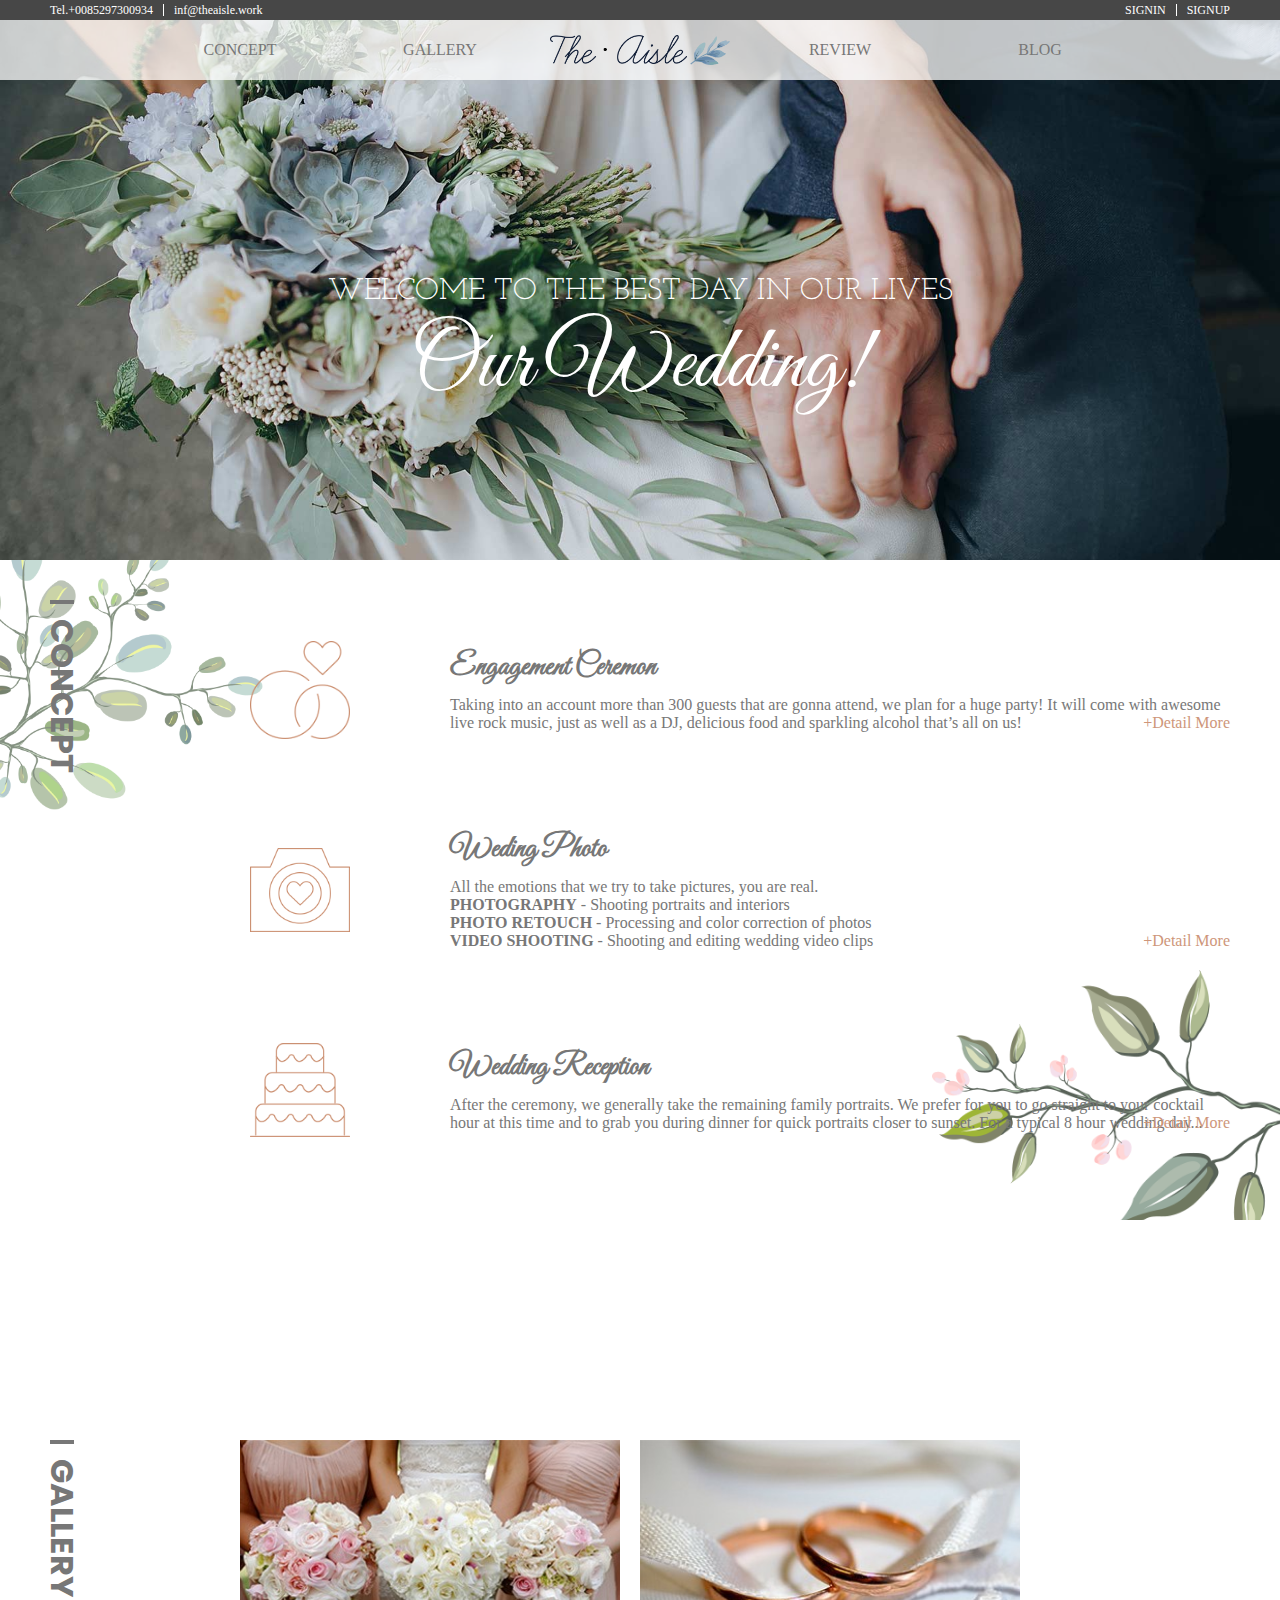
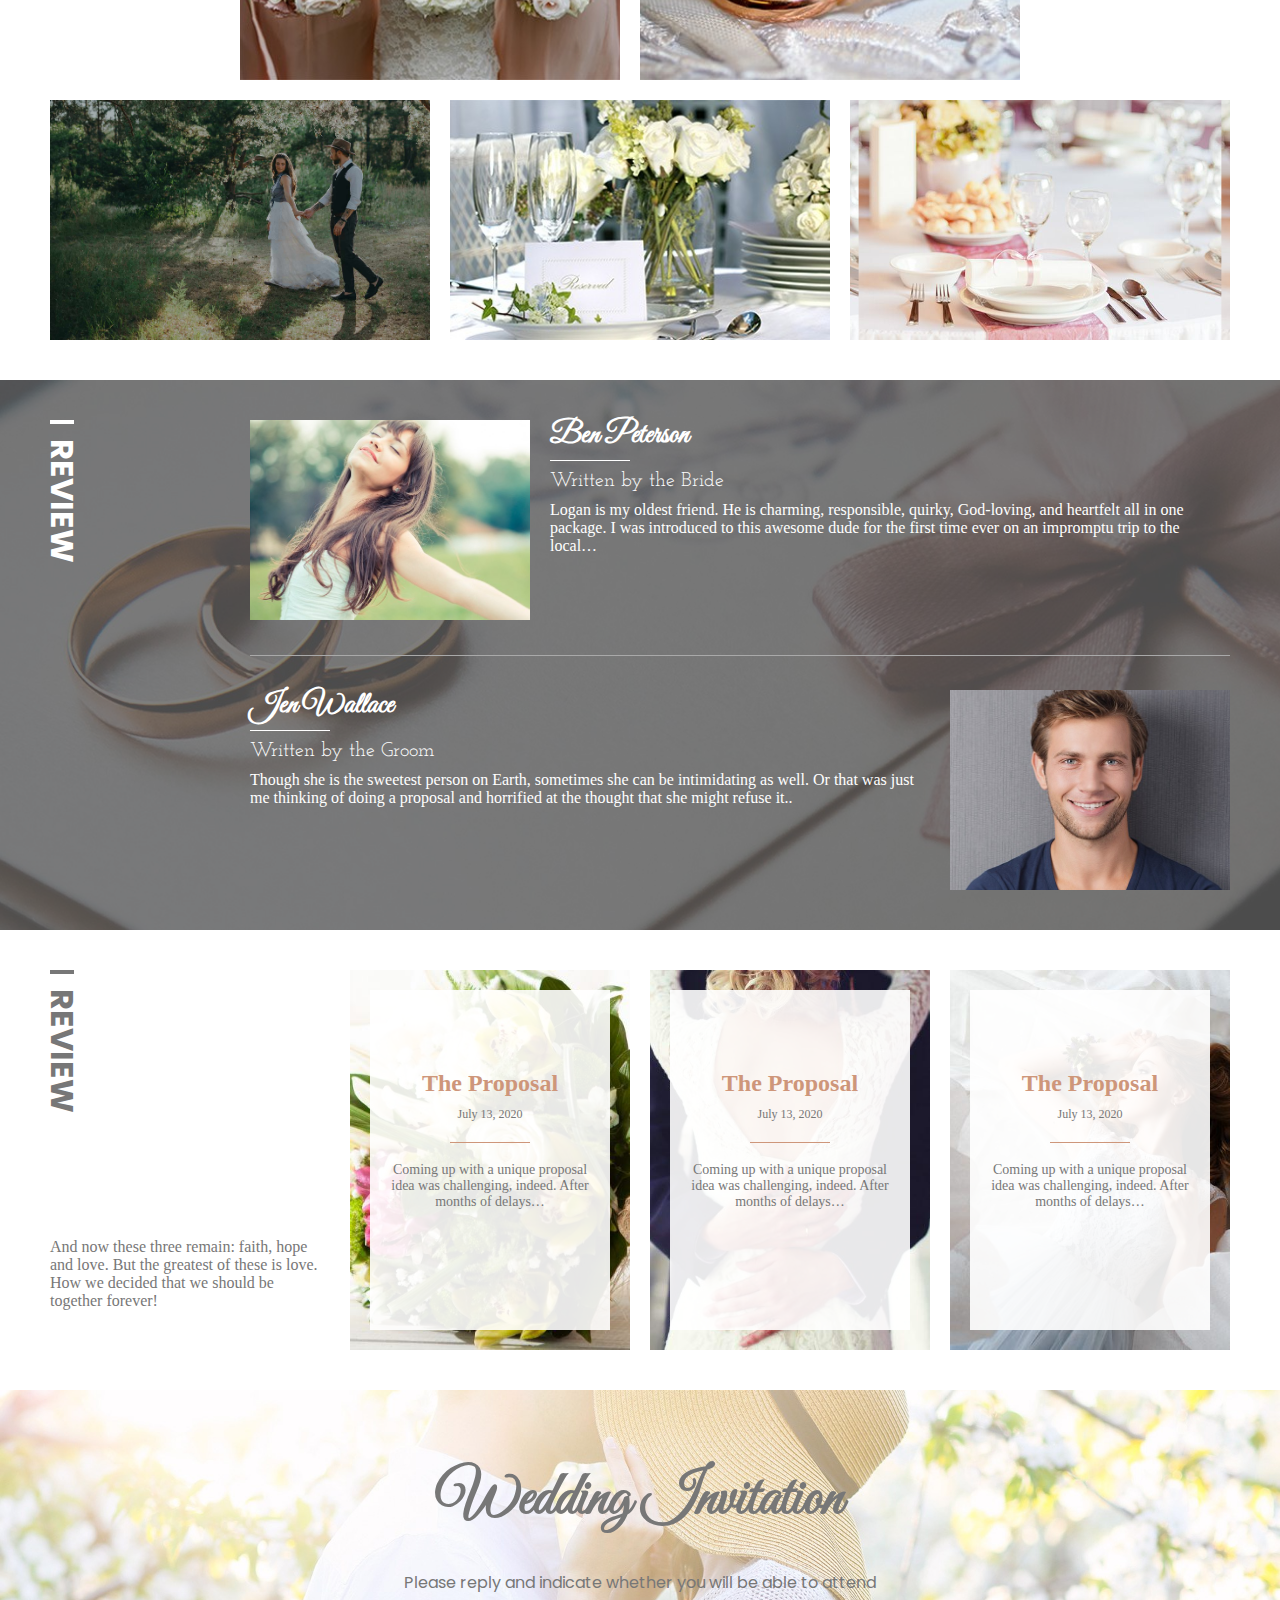
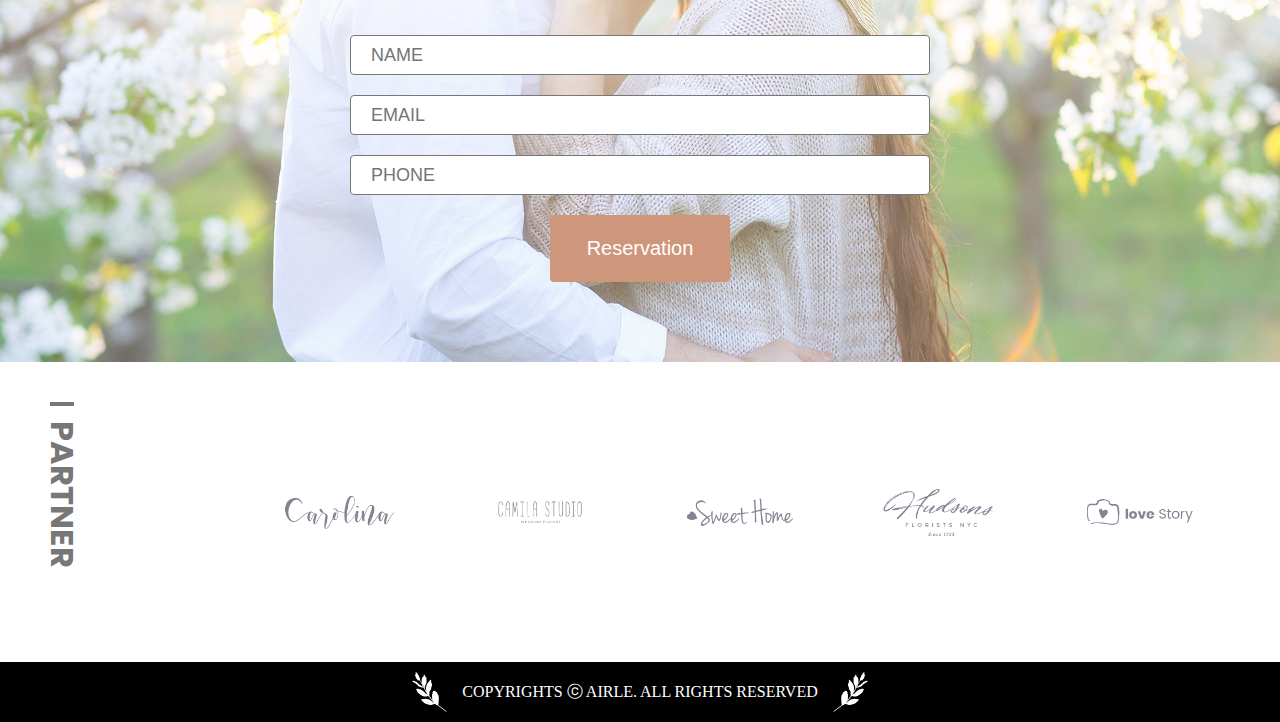
<file: index.html>
<!DOCTYPE html>
<html lang="en">
<head>
    <meta charset="UTF-8">
    <meta http-equiv="X-UA-Compatible" content="IE=edge">
    <meta name="viewport" content="width=device-width, initial-scale=1.0">
    <title>The aisle - Wedding</title>
    <link rel="stylesheet" href="./css/style.css">
    <link rel="shortcut icon" href="./img/section-title-img-1.png" type="imge/x-icon">
</head>
<body>
    <header>
        <div class="top">
            <div class="wrap">
                <div class="info">
                    <ul>
                        <li><a href="tel:0085297300934">Tel.+0085297300934</a></li>
                        <li><a href="mailto:inf@theaisle.work">inf@theaisle.work</a></li>
                    </ul>
                </div>
                <div class="mypage">
                    <ul>
                        <li><a href="#">signin</a></li>
                        <li><a href="#">signup</a></li>
                    </ul>
                </div>
            </div>
        </div>
        <div class="main">
            <div class="wrap">
                <!--1/6 공간씩 구조를 할당한다-->
                <!--
                <ul>
                    <li><a href="">concept</a></li>
                    <li><a href="">gallery</a></li>
                    <li><a href=""><img src="./img/logo-dark.png" alt=""></a></li>
                    <li><a href="">review</a></li>
                    <li><a href="">blog</a></li>
                </ul>
                -->
                <!--가운데 공간만 공백으로 남긴 상태에서 absolute로 로고의 위치를 구성한다-->
                
                <ul>
                    <li><a href="">concept</a></li>
                    <li><a href="">gallery</a></li>
                    <li><a href="">review</a></li>
                    <li><a href="">blog</a></li>
                </ul>
                <div class="logo"><a href="#"><img src="./img/logo-dark.png" alt=""></a></div>
            </div>
        </div>
    </header>

    <section id="main_banner">
        <div class="wrap">
            <div class="title_part">
                <h3 class="sub_title">
                    WELCOME TO THE BEST DAY IN OUR LIVES
                </h3>
                <h1 class="main_title">Our Wedding!</h1>
            </div>
        </div>
    </section>

    <section id="concept">
        <div class="wrap">
            <div class="title_part">
                <h3>concept</h3>
            </div>
            <div class="cont_part">
                <ul>
                    <li>
                        <div class="img_icon"></div>
                        <div class="cont_txt">
                            <h4 class="main_title">Engagement Ceremon</h4>
                            <p>Taking into an account more than 300 guests that are gonna attend, we plan for a huge party! It 
                                will come with awesome live rock music, just as well as a DJ, delicious food and sparkling alcohol 
                                that’s all on us! <a href="#">+Detail More</a></p>
                        </div>
                    </li>
                    <li>
                        <div class="img_icon"></div>
                        <div class="cont_txt">
                            <h4 class="main_title">Weding Photo</h4>
                            <p>
                                <span>All the emotions that we try to take pictures, you are real.</span> 
                                <span><b>PHOTOGRAPHY</b> - Shooting portraits and interiors</span>
                                <span><b>PHOTO RETOUCH</b> - Processing and color correction of photos</span>
                                <span><b>VIDEO SHOOTING</b> - Shooting and editing wedding video clips</span><a href="#">+Detail More</a></p>
                        </div>
                    </li>
                    <li>
                        <div class="img_icon"></div>
                        <div class="cont_txt">
                            <h4 class="main_title">Wedding Reception</h4>
                            <p>After the ceremony, we generally take the remaining family portraits. We prefer for you to go 
                                straight to your cocktail hour at this time and to grab you during dinner for quick portraits closer to
                                 sunset. For a typical 8 hour wedding day...<a href="#">+Detail More</a></p>
                        </div>
                    </li>
                </ul>
            </div>

        </div>
    </section>

    <section id="mid_banner">
        <div class="title_part">
            <h3 class="main_title">Special Memories</h3>
            <p>We will provide you with a valuable experience
                through our special wedding packages.</p>
        </div>
    </section>

    <section id="gallery">
        <div class="wrap">
            <div class="title_part">
                <h3>gallery</h3>
            </div>

            <div class="cont_part">
                <div class="cont_box" onclick="location.href='url 주소'"></div>
                <div class="cont_box"></div>
                <div class="cont_box"></div>
                <div class="cont_box"></div>
                <div class="cont_box"></div>
            </div>
        </div>
    </section>
    <!--<a>태그가 아니더라도 페이지 이동을 시킬 수 있음. href 속성을 가지고 있는 태그로는 a, link /  button, input[type='button'] 경우는 태그 내부에 onclick="location.href='주소'"를 작성해야 한다-->

    <section id="review">
        <div class="dark_bg">
            <div class="wrap">
                <div class="title_part">
                    <h3>review</h3>
                </div>
                <div class="cont_part">
                    <div class="cont_box">
                        <div class="img_cont"></div>
                        <div class="txt_cont">
                            <h4 class="main_title">Ben Peterson</h4>
                            <div class="line"></div>
                            <p class="sub_title">Written by the Bride</p>
                            <p class="context">Logan is my oldest friend. He is charming, responsible, quirky, God-loving, and 
                                heartfelt all in one package. I was introduced to this awesome dude for the first time 
                                ever on an impromptu trip to the local…</p>
                        </div>
                    </div>
                    <div class="cont_box">
                        <div class="img_cont"></div>
                        <div class="txt_cont">
                            <h4 class="main_title">Jen Wallace</h4>
                            <div class="line"></div>
                            <p class="sub_title">Written by the Groom</p>
                            <p class="context">Though she is the sweetest person on Earth, sometimes she can be intimidating as 
                                well. Or that was just me thinking of doing a proposal and horrified at the thought 
                                that she might refuse it..</p>
                        </div>
                    </div>
                </div>
            </div>
        </div>
    </section>

    <section id="blog">
        <div class="wrap">
            <div class="title_part">
                <h3>review</h3>
            </div>
            <div class="section_txt">
                <p>And now these three remain: faith, hope and love. But the greatest of these is love. How we decided that we should be together forever!</p>
            </div>
            <div class="cont_part">

                <div class="cont_box">
                    <div class="in_box">
                        <h4>The Proposal</h4>
                        <p class="date">July 13, 2020</p>
                        <div class="line"></div>
                        <p class="context">Coming up with a unique proposal idea was challenging, indeed. After months of delays…</p>
                    </div>
                </div>
                <div class="cont_box">
                    <div class="in_box">
                        <h4>The Proposal</h4>
                        <p class="date">July 13, 2020</p>
                        <div class="line"></div>
                        <p class="context">Coming up with a unique proposal idea was challenging, indeed. After months of delays…</p>
                    </div>
                </div>
                <div class="cont_box">
                    <div class="in_box">
                        <h4>The Proposal</h4>
                        <p class="date">July 13, 2020</p>
                        <div class="line"></div>
                        <p class="context">Coming up with a unique proposal idea was challenging, indeed. After months of delays…</p>
                    </div>
                </div>
            </div>
        </div>
    </section>

    <section id="invitation">
        <div class="wrap">
            <div class="center_part">
                <div class="title_part">
                    <h3 class="main_title">Wedding Invitation</h3>
                    <p>Please reply and indicate whether you will be able to attend</p>
                </div>
                <div class="cont_part">
                    <form name="reservation" action="" method="post">
                        <div class="input_line">
                            <input type="text" placeholder="NAME" required autocomplete="off">
                        </div>
                        <div class="input_line">
                            <input type="email" placeholder="EMAIL" required autocomplete="off">
                        </div>
                        <div class="input_line">
                            <input type="text" placeholder="PHONE" required autocomplete="off">
                        </div>
                        <div class="input_btn">
                            <input type="submit" value="Reservation">
                            <!-- <button type="submit">Reservation</button> -->
                        </div>
                    </form>
                </div>
            </div>
        </div>
    </section>

    <section id="partner">
        <div class="wrap">
            <div class="title_part">
                <h3>partner</h3>
            </div>
            <div class="cont_part">
                <ul>
                    <li><a href="#"></a></li>
                    <li><a href="#"></a></li>
                    <li><a href="#"></a></li>
                    <li><a href="#"></a></li>
                    <li><a href="#"></a></li>
                </ul>
            </div>
        </div>
    </section>

    <footer>
        <p>COPYRIGHTS ⓒ AIRLE. ALL RIGHTS RESERVED </p>
    </footer>



    





    
</body>
</html>
</file>
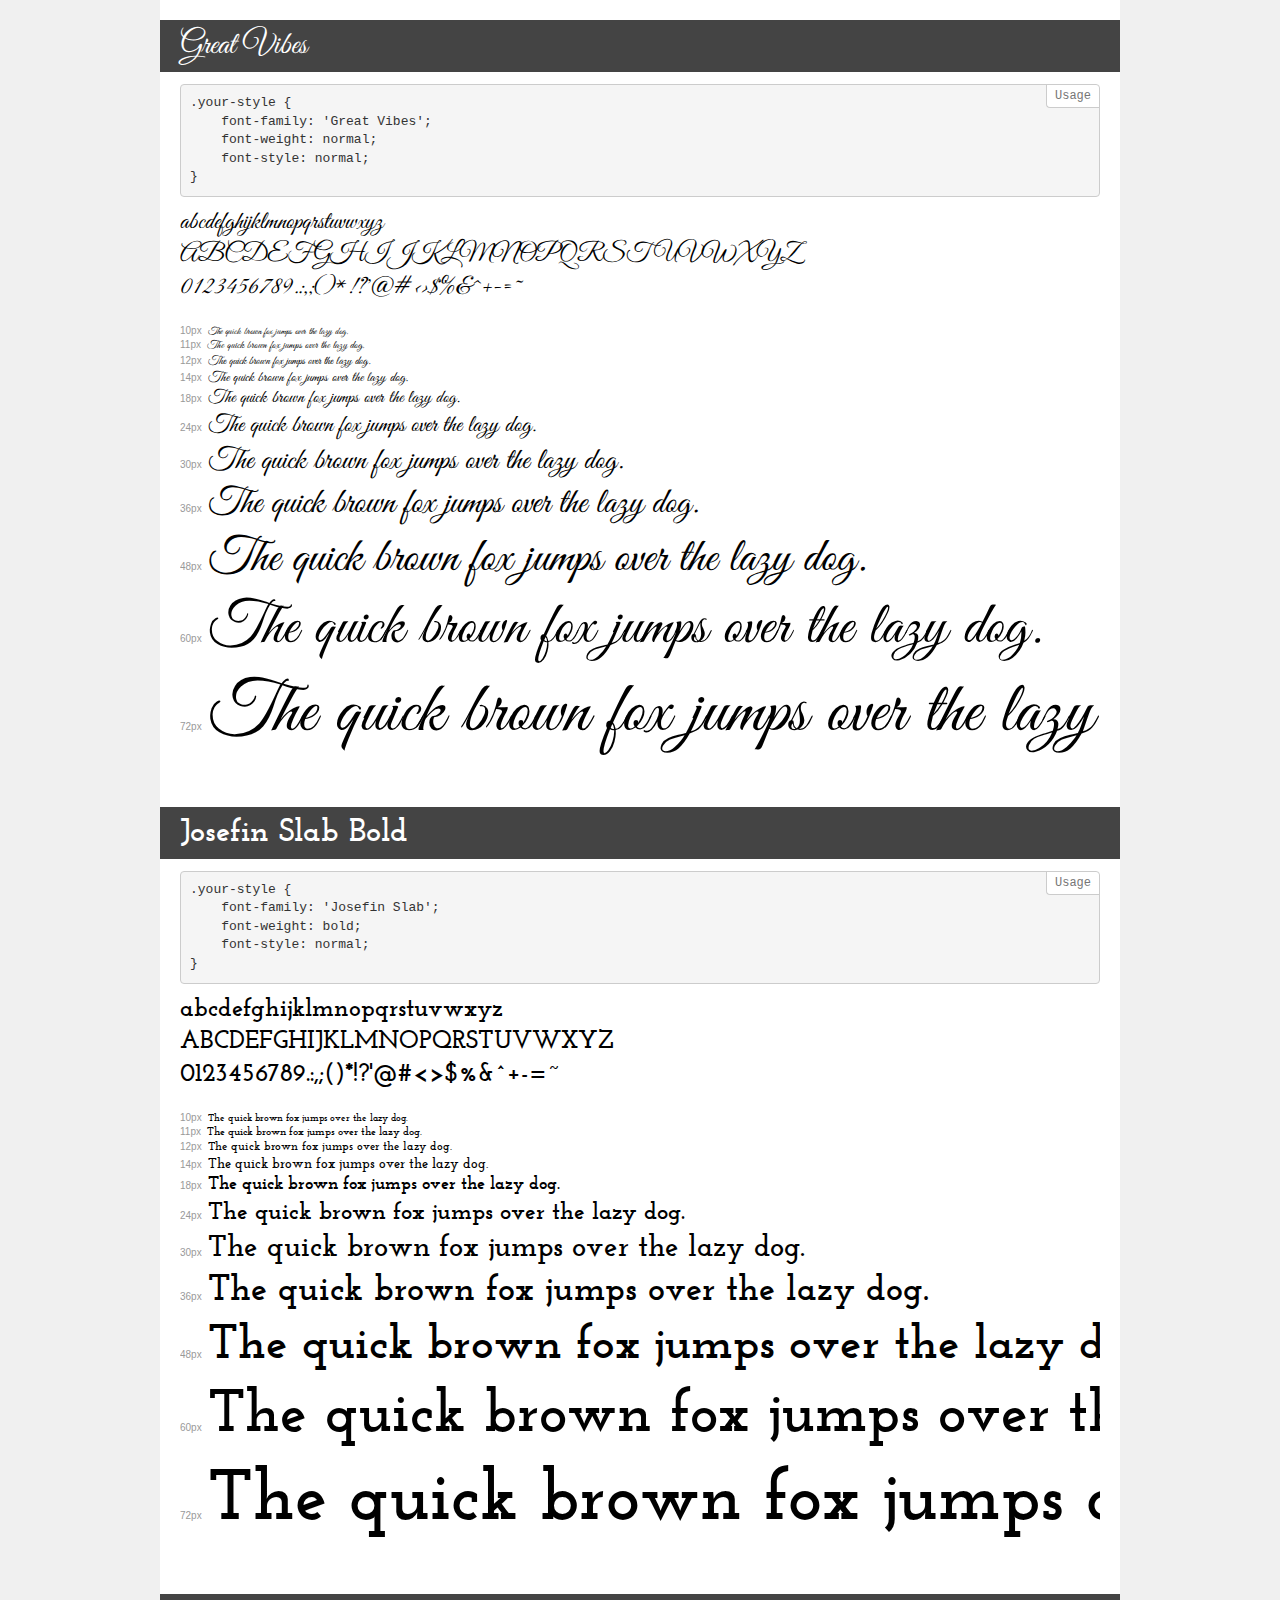
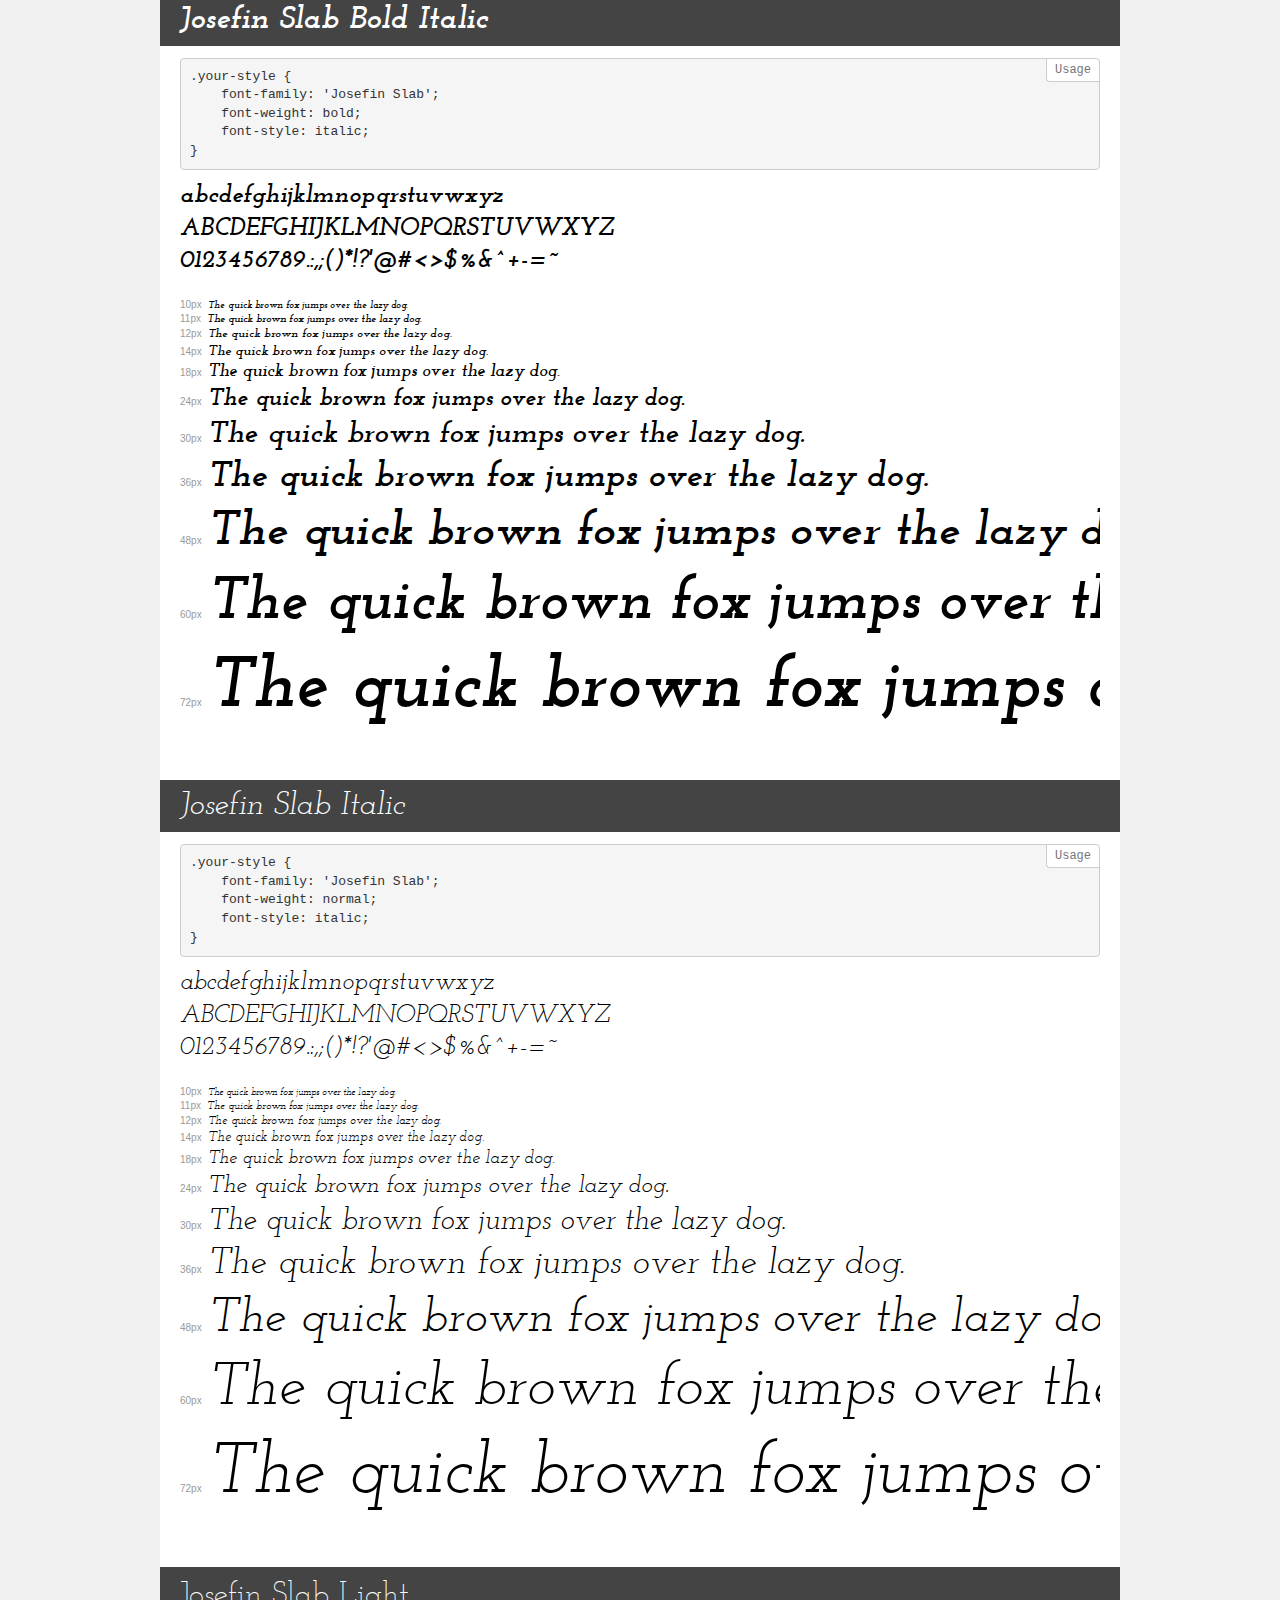
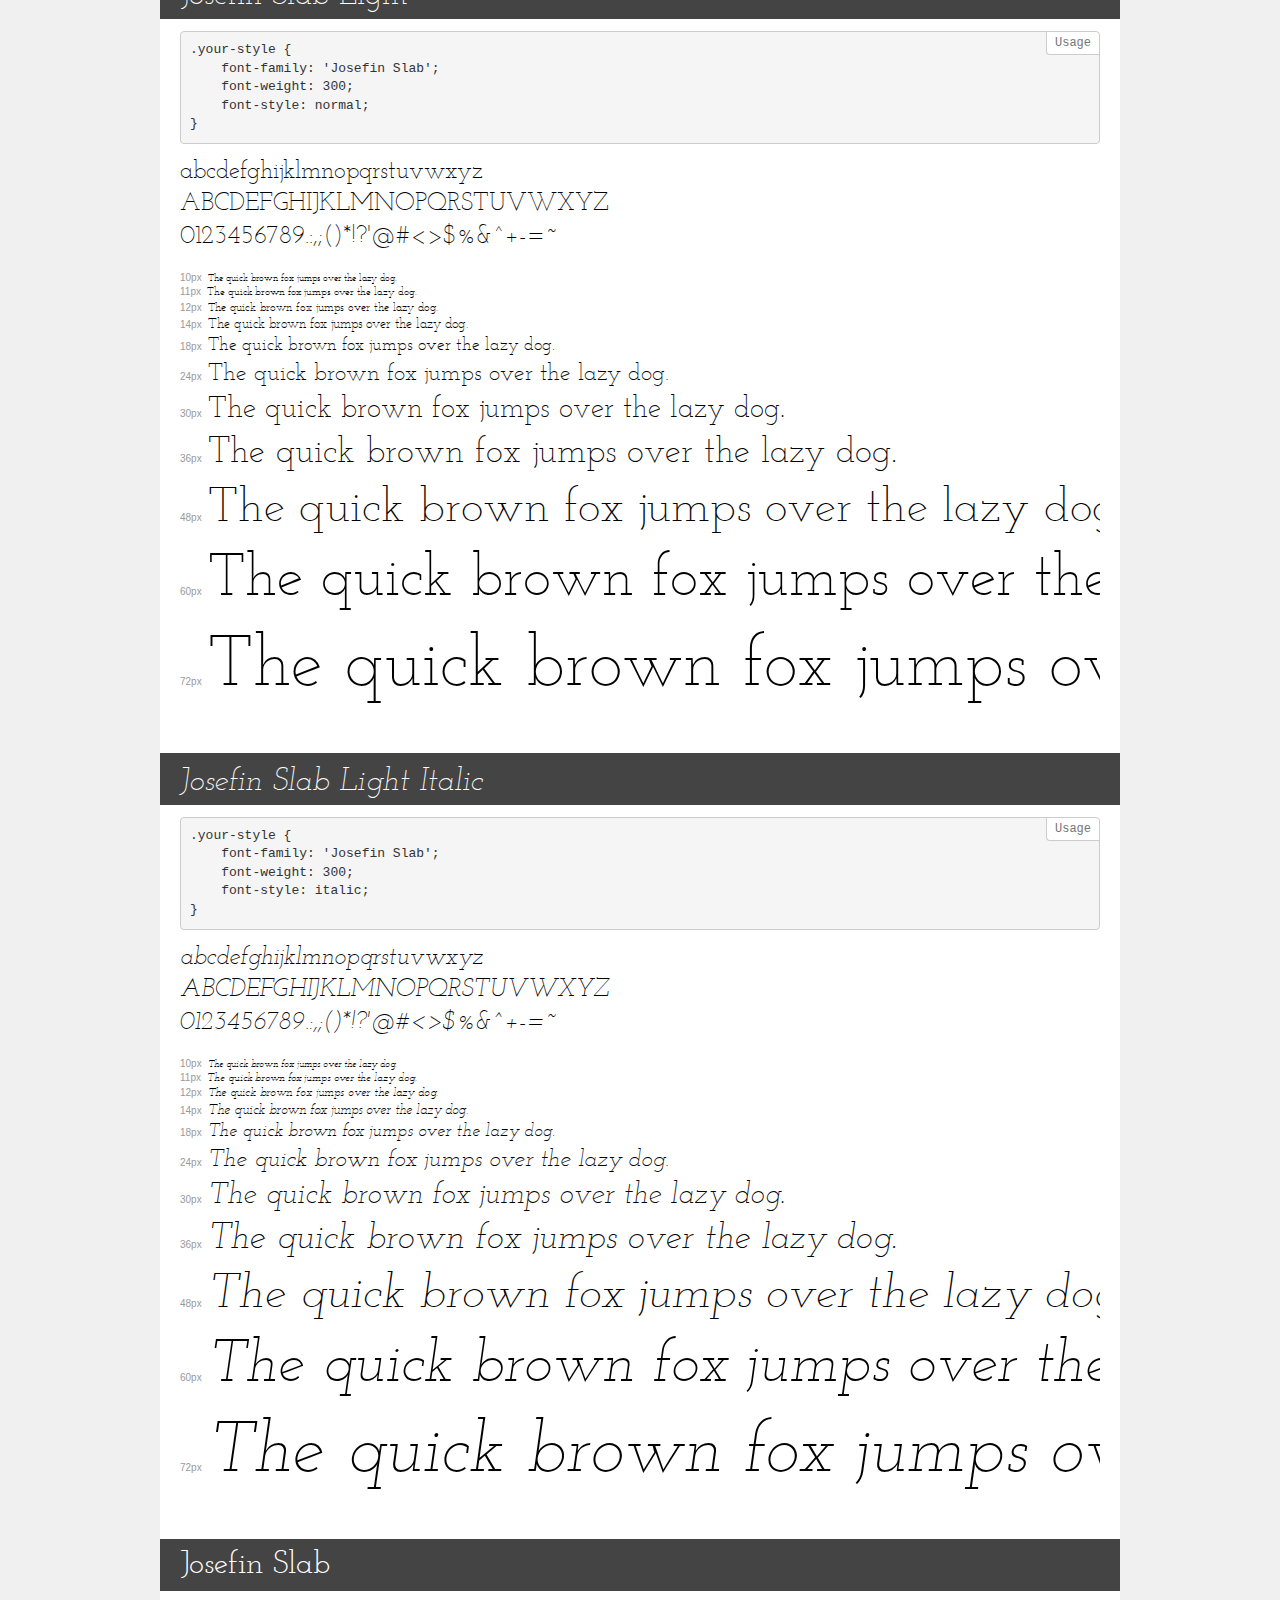
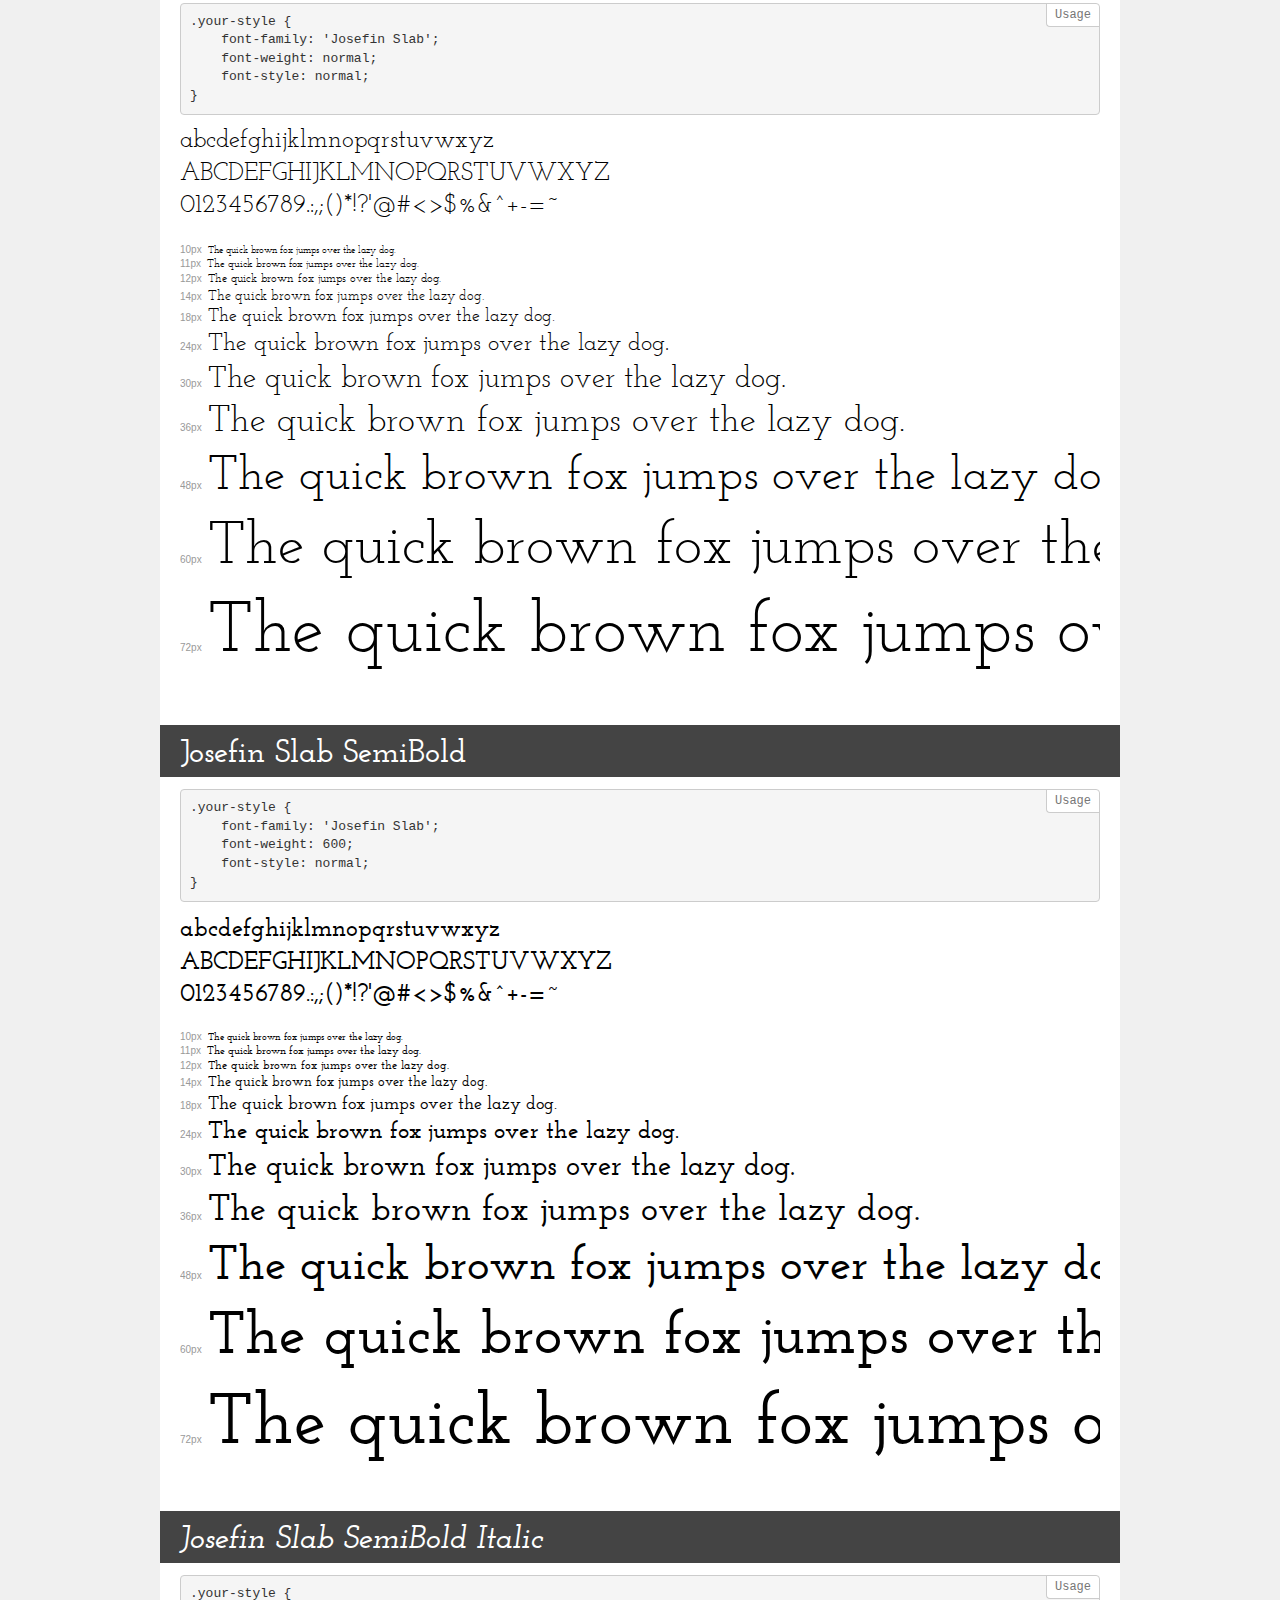
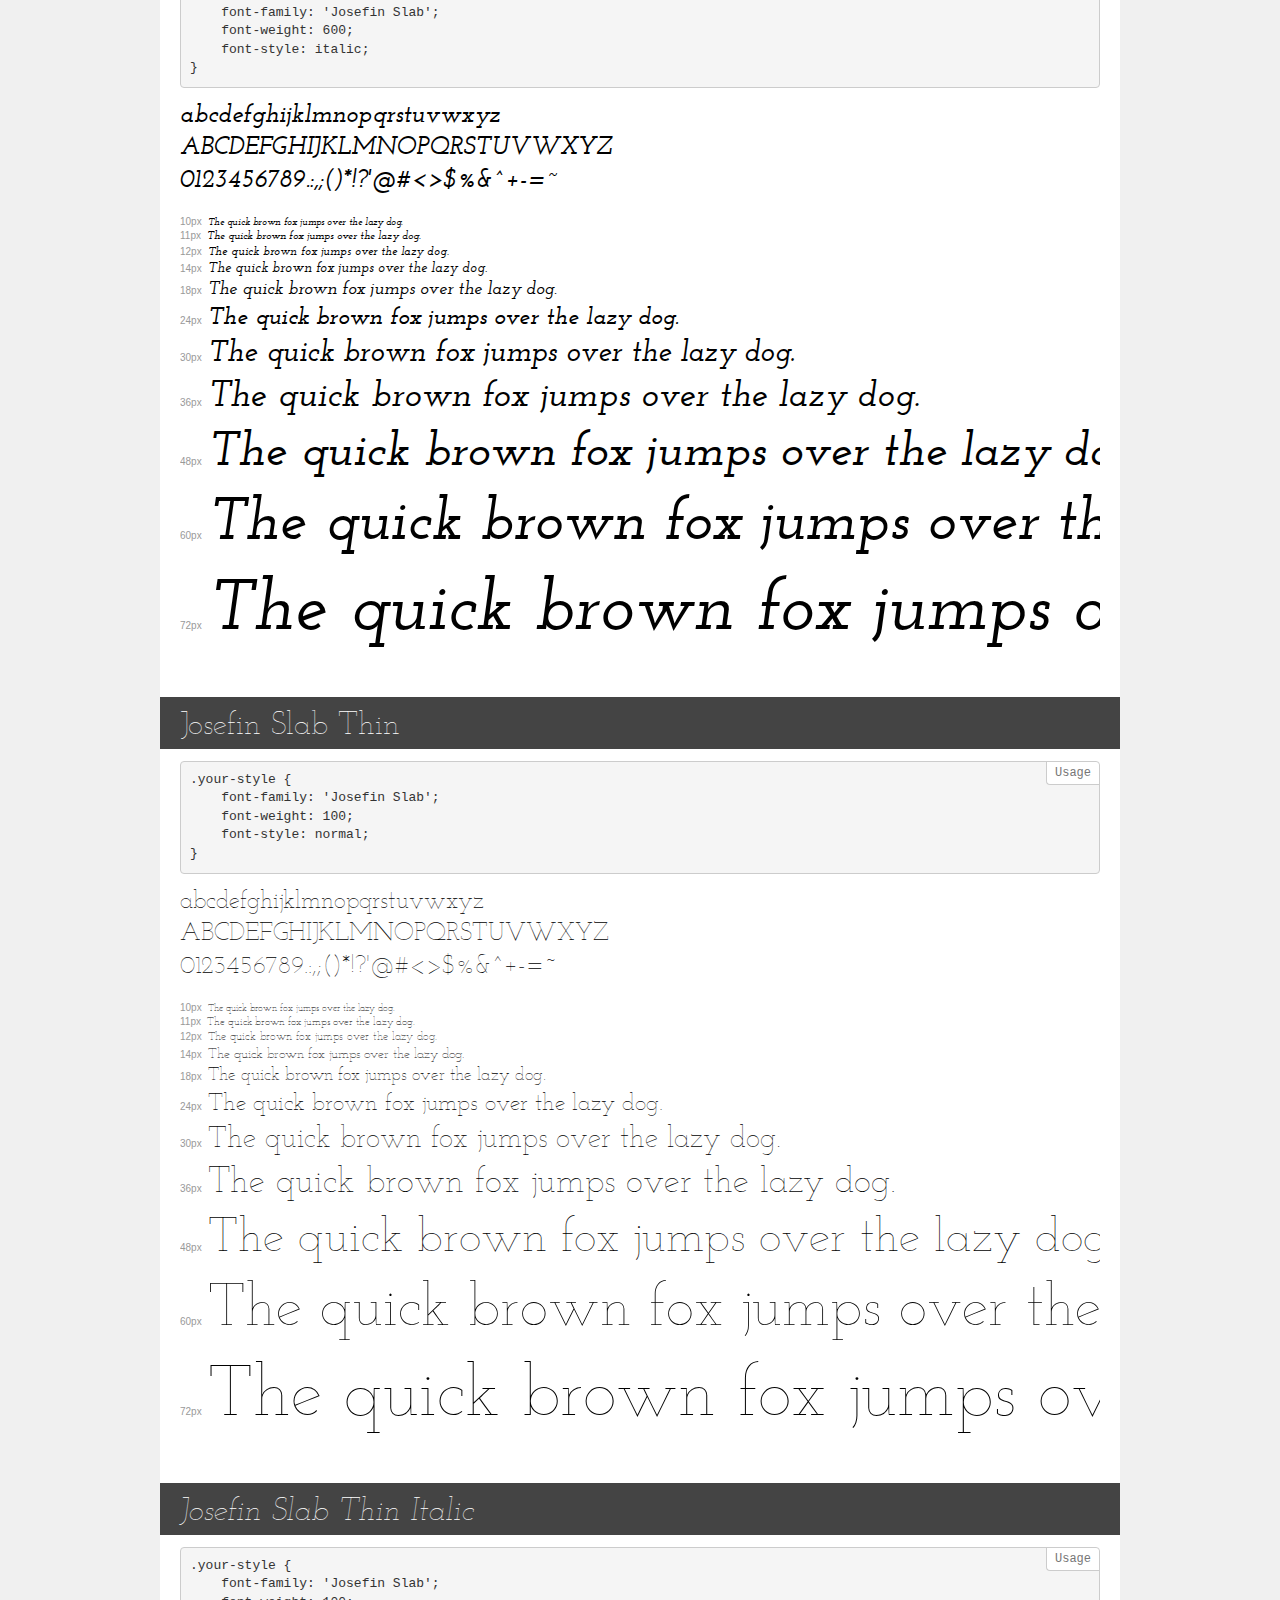
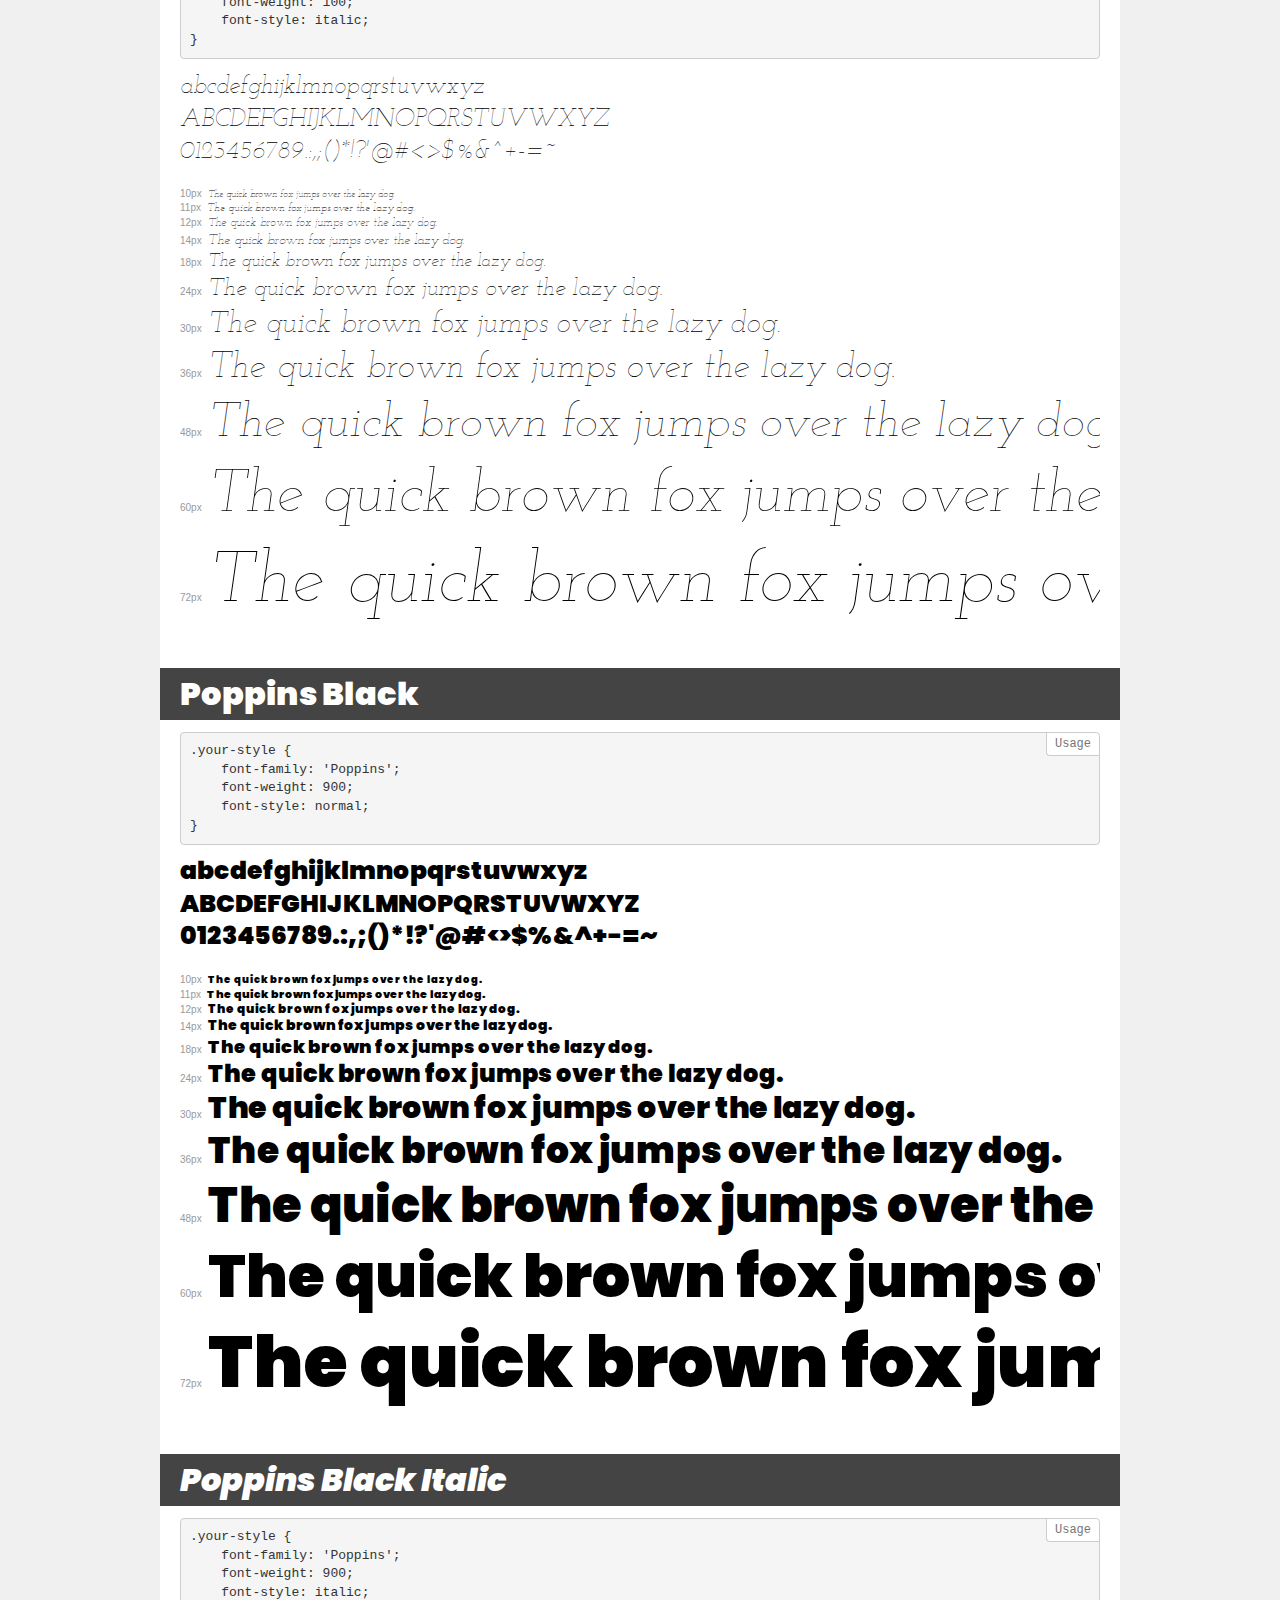
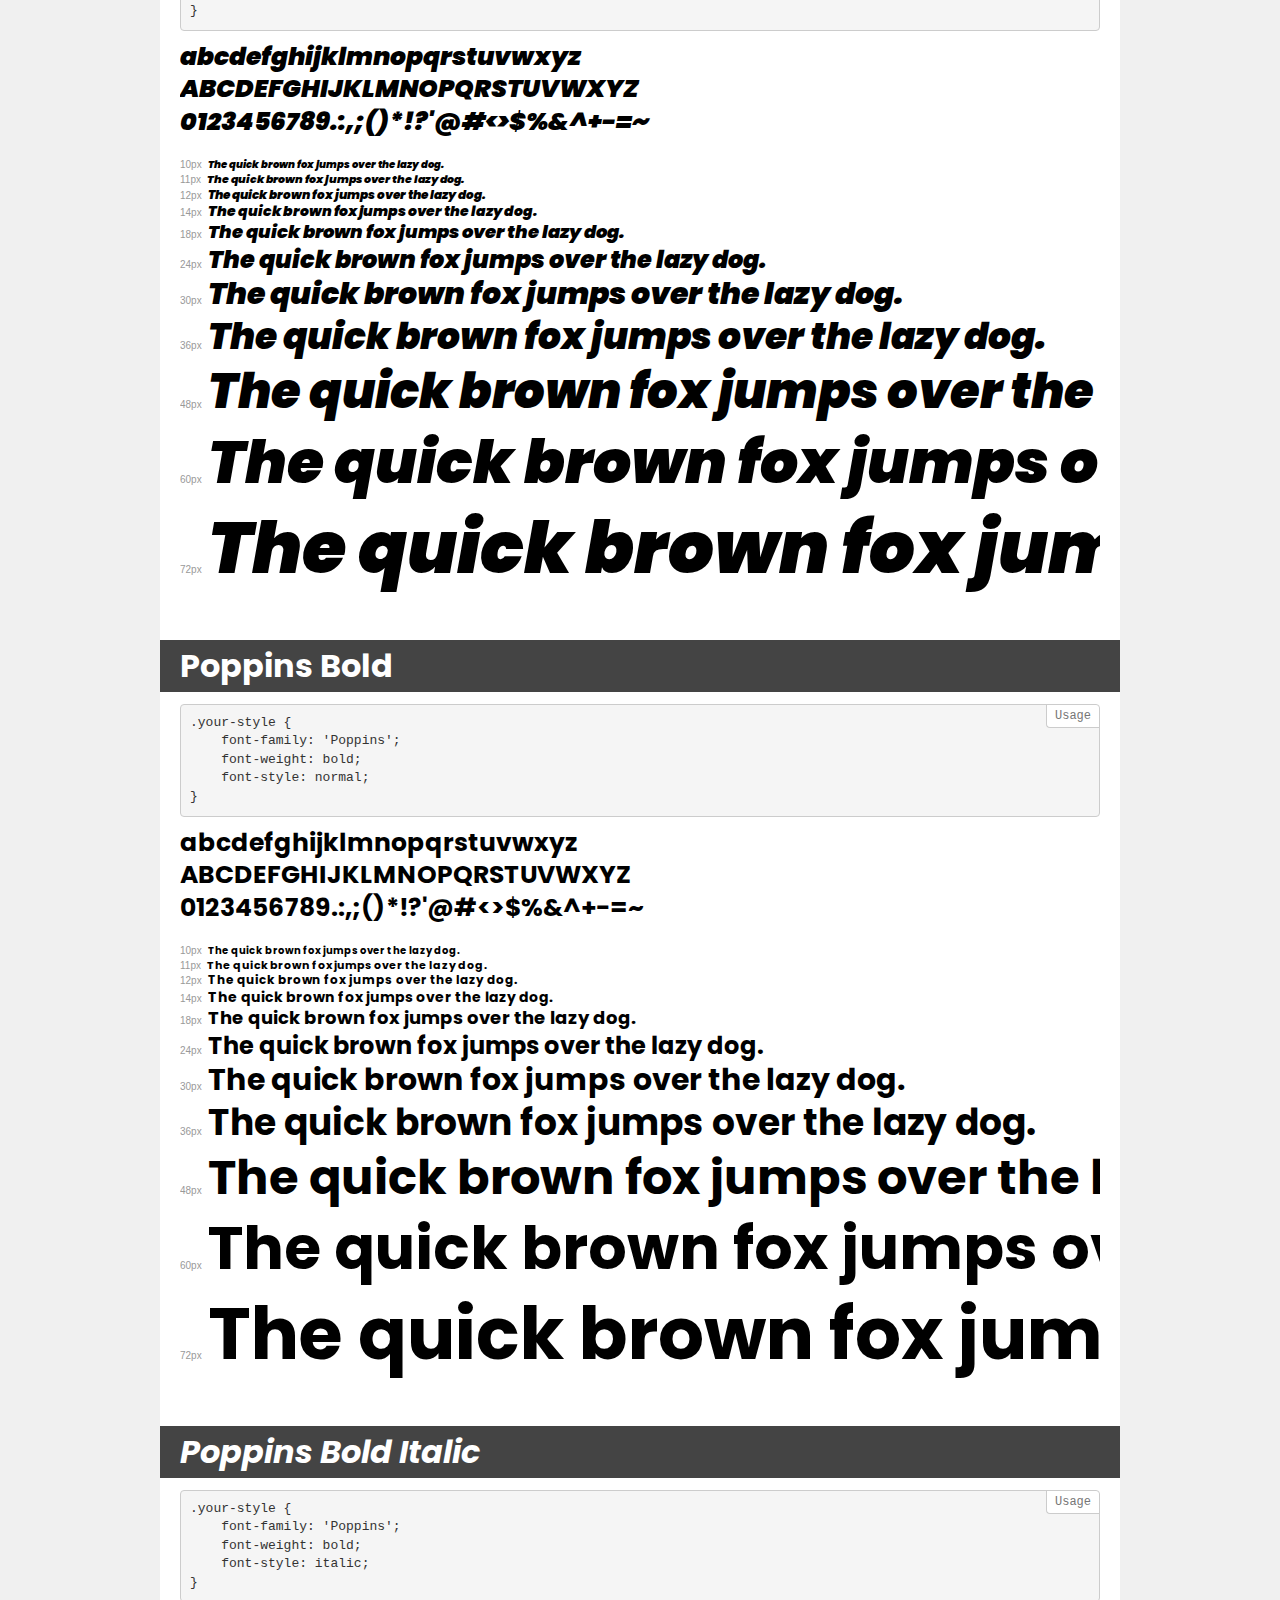
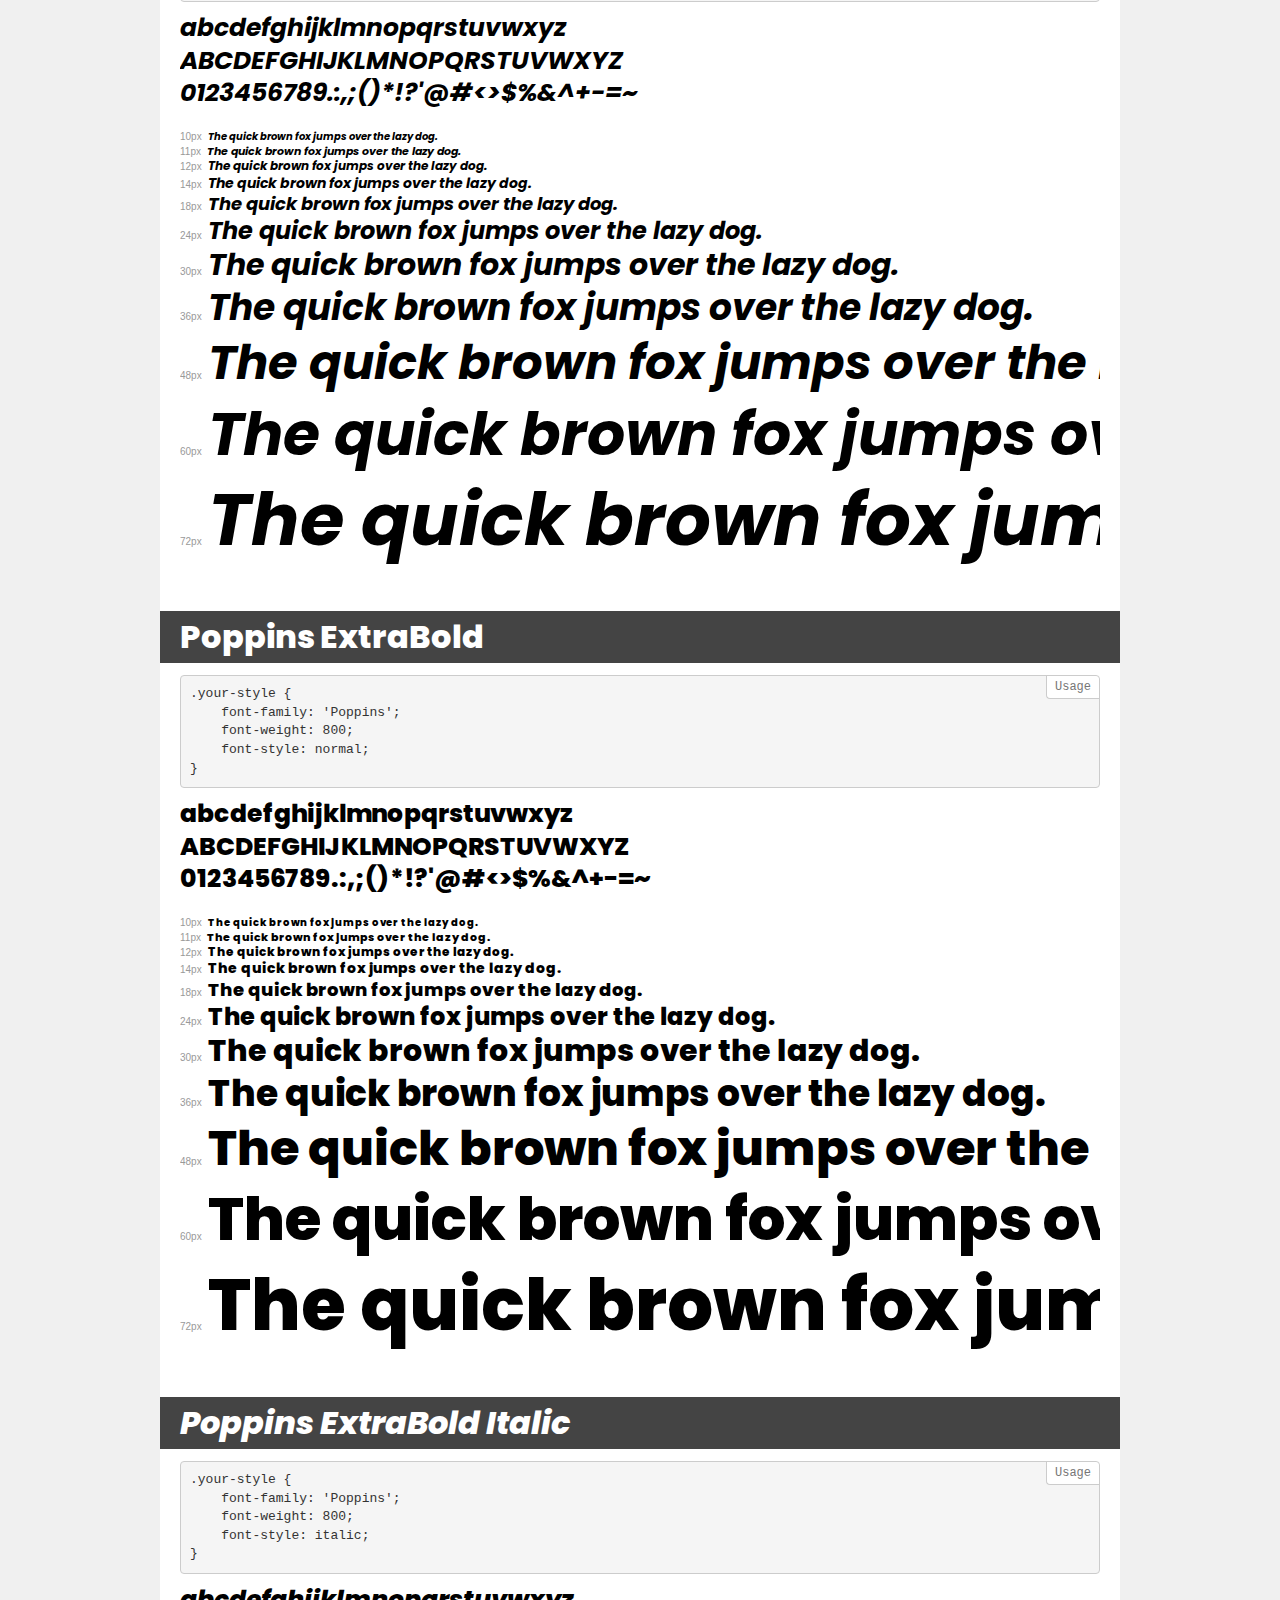
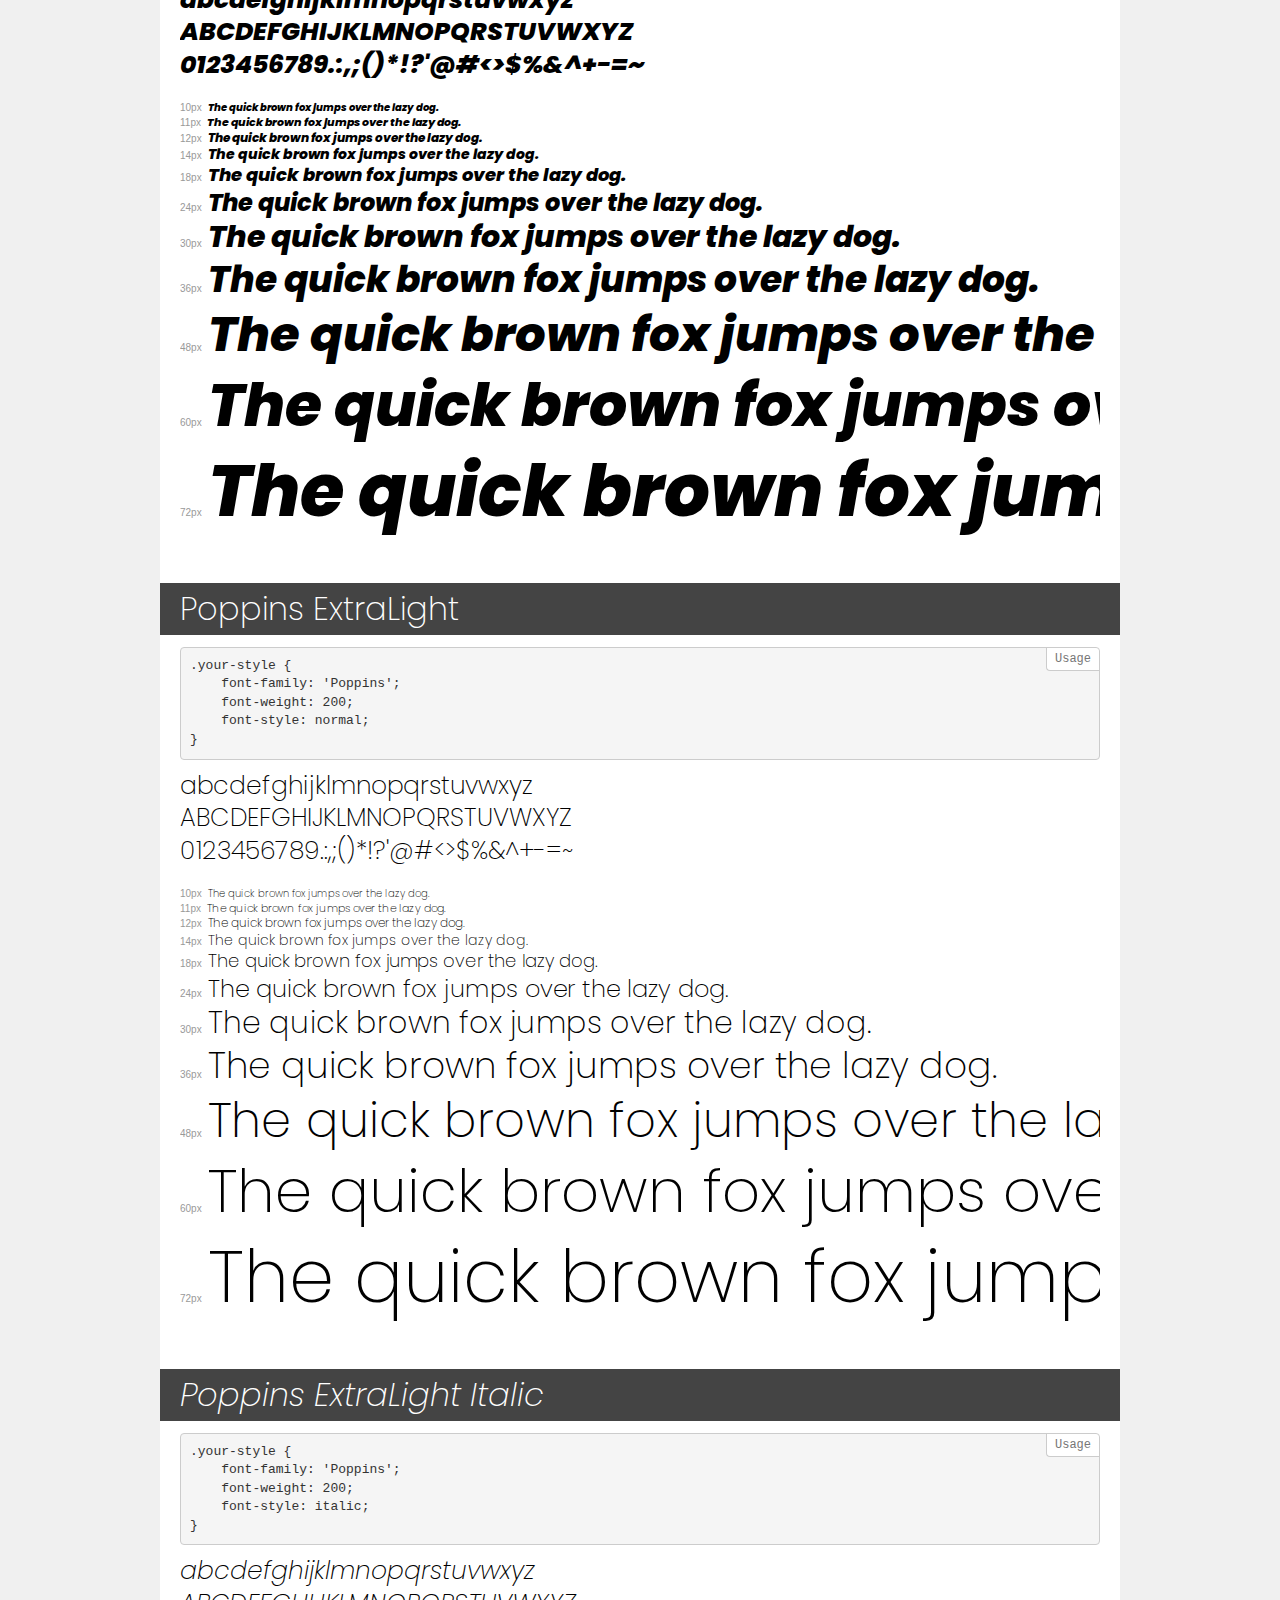
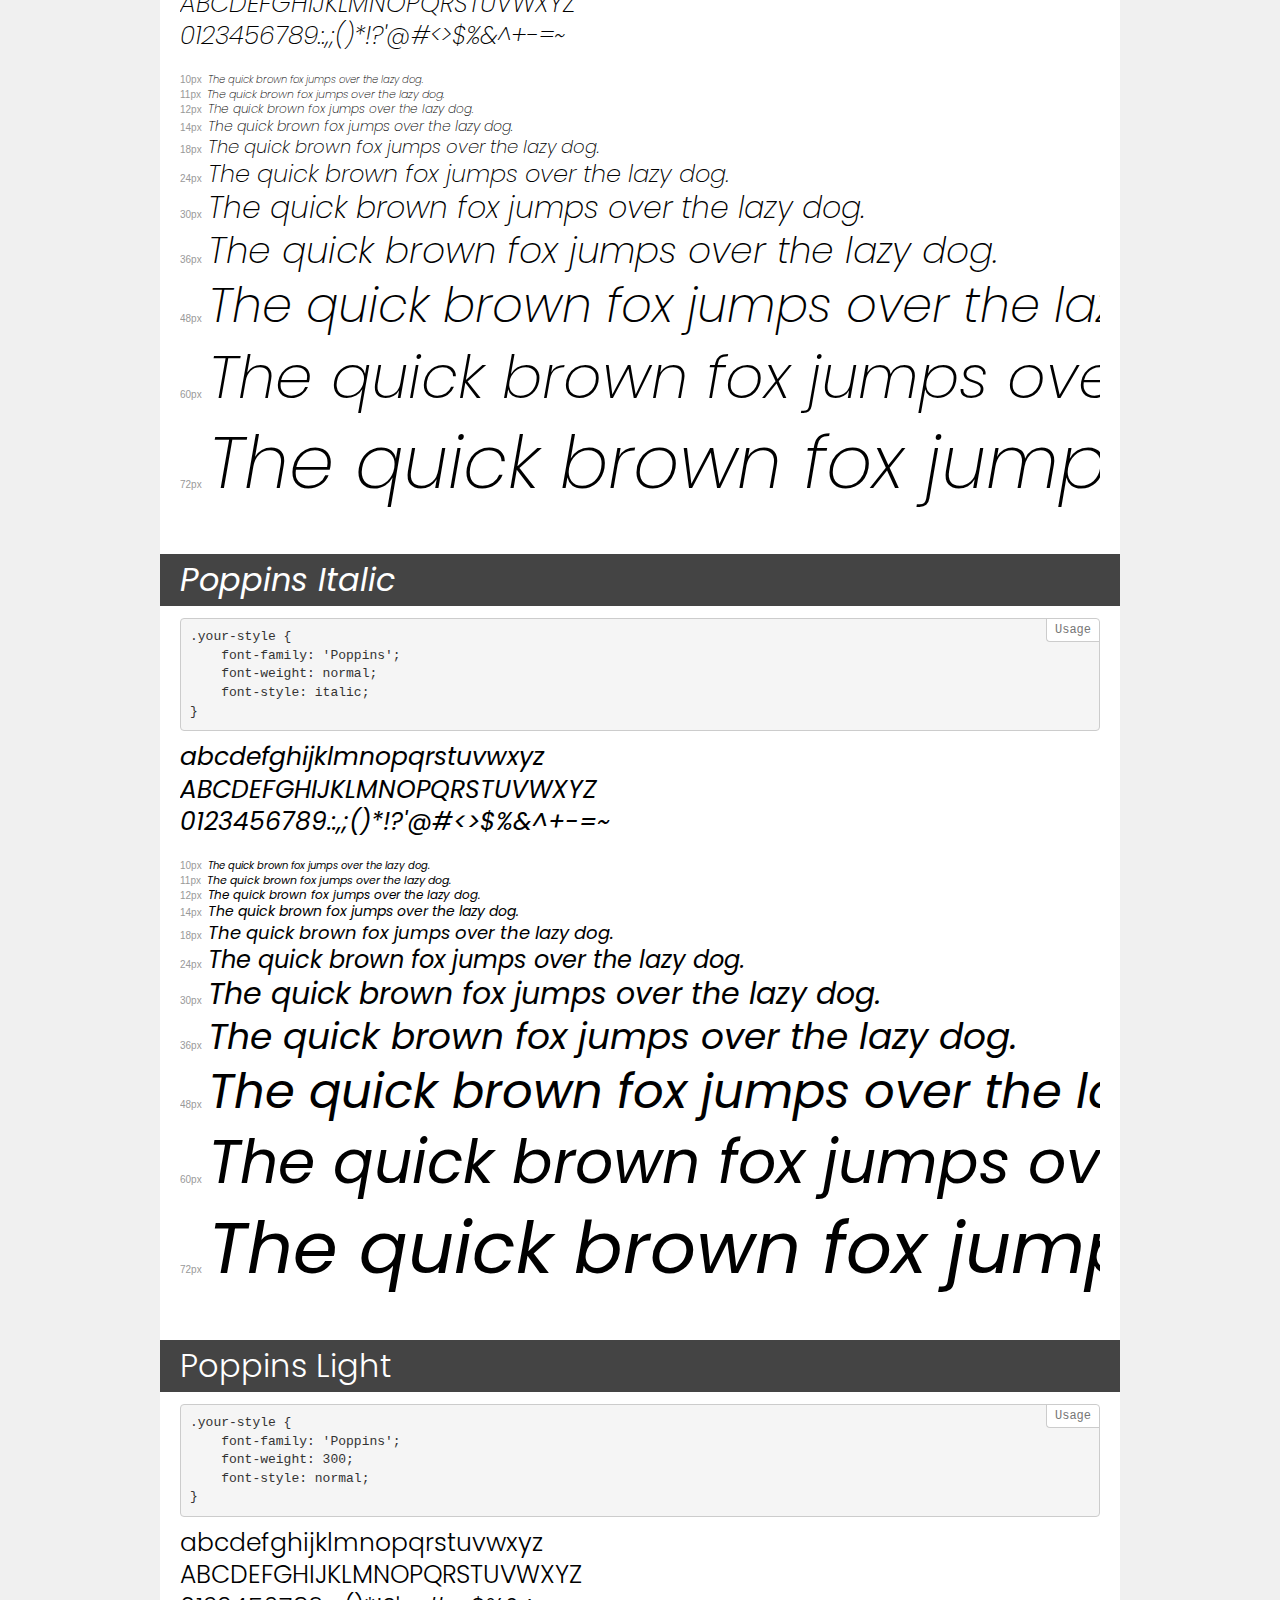
<file: fonts/demo.html>
<!DOCTYPE html>
<html lang="en">
<head>
    <meta charset="utf-8">
    <meta http-equiv="X-UA-Compatible" content="IE=edge">
    <meta name="viewport" content="width=device-width, initial-scale=1">
    <meta name="robots" content="noindex, noarchive">
    <meta name="format-detection" content="telephone=no">
    <title>Transfonter demo</title>
    <link href="stylesheet.css" rel="stylesheet">
    <style>
        /*
        http://meyerweb.com/eric/tools/css/reset/
        v2.0 | 20110126
        License: none (public domain)
        */
        html, body, div, span, applet, object, iframe,
        h1, h2, h3, h4, h5, h6, p, blockquote, pre,
        a, abbr, acronym, address, big, cite, code,
        del, dfn, em, img, ins, kbd, q, s, samp,
        small, strike, strong, sub, sup, tt, var,
        b, u, i, center,
        dl, dt, dd, ol, ul, li,
        fieldset, form, label, legend,
        table, caption, tbody, tfoot, thead, tr, th, td,
        article, aside, canvas, details, embed,
        figure, figcaption, footer, header, hgroup,
        menu, nav, output, ruby, section, summary,
        time, mark, audio, video {
            margin: 0;
            padding: 0;
            border: 0;
            font-size: 100%;
            font: inherit;
            vertical-align: baseline;
        }
        /* HTML5 display-role reset for older browsers */
        article, aside, details, figcaption, figure,
        footer, header, hgroup, menu, nav, section {
            display: block;
        }
        body {
            line-height: 1;
        }
        ol, ul {
            list-style: none;
        }
        blockquote, q {
            quotes: none;
        }
        blockquote:before, blockquote:after,
        q:before, q:after {
            content: '';
            content: none;
        }
        table {
            border-collapse: collapse;
            border-spacing: 0;
        }
        /* demo styles */
        body {
            background: #f0f0f0;
            color: #000;
        }
        .page {
            background: #fff;
            width: 920px;
            margin: 0 auto;
            padding: 20px 20px 0 20px;
            overflow: hidden;
        }
        .font-container {
            overflow-x: auto;
            overflow-y: hidden;
            margin-bottom: 40px;
            line-height: 1.3;
            white-space: nowrap;
            padding-bottom: 5px;
        }
        h1 {
            position: relative;
            background: #444;
            font-size: 32px;
            color: #fff;
            padding: 10px 20px;
            margin: 0 -20px 12px -20px;
        }
        .letters {
            font-size: 25px;
            margin-bottom: 20px;
        }
        .s10:before {
            content: '10px';
        }
        .s11:before {
            content: '11px';
        }
        .s12:before {
            content: '12px';
        }
        .s14:before {
            content: '14px';
        }
        .s18:before {
            content: '18px';
        }
        .s24:before {
            content: '24px';
        }
        .s30:before {
            content: '30px';
        }
        .s36:before {
            content: '36px';
        }
        .s48:before {
            content: '48px';
        }
        .s60:before {
            content: '60px';
        }
        .s72:before {
            content: '72px';
        }
        .s10:before, .s11:before, .s12:before, .s14:before,
        .s18:before, .s24:before, .s30:before, .s36:before,
        .s48:before, .s60:before, .s72:before {
            font-family: Arial, sans-serif;
            font-size: 10px;
            font-weight: normal;
            font-style: normal;
            color: #999;
            padding-right: 6px;
        }
        pre {
            display: block;
            position: relative;
            padding: 9px;
            margin: 0 0 10px;
            font-family: Monaco, Menlo, Consolas, "Courier New", monospace;
            font-size: 13px;
            line-height: 1.428571429;
            color: #333;
            font-weight: normal;
            font-style: normal;
            background-color: #f5f5f5;
            border: 1px solid #ccc;
            overflow-x: auto;
            border-radius: 4px;
        }
        pre:after {
            display: block;
            position: absolute;
            right: 0;
            top: 0;
            content: 'Usage';
            line-height: 1;
            padding: 5px 8px;
            font-size: 12px;
            color: #767676;
            background-color: #fff;
            border: 1px solid #ccc;
            border-right: none;
            border-top: none;
            border-radius: 0 4px 0 4px;
            z-index: 10;
        }
        /* responsive */
        @media (max-width: 959px) {
            .page {
                width: auto;
                margin: 0;
            }
        }
    </style>
</head>
<body>
<div class="page">
    <div class="demo">
        <h1 style="font-family: 'Great Vibes'; font-weight: normal; font-style: normal;">Great Vibes</h1>
        <pre>.your-style {
    font-family: 'Great Vibes';
    font-weight: normal;
    font-style: normal;
}</pre>
        <div class="font-container" style="font-family: 'Great Vibes'; font-weight: normal; font-style: normal;">
            <p class="letters">
                abcdefghijklmnopqrstuvwxyz<br>
ABCDEFGHIJKLMNOPQRSTUVWXYZ<br>
                0123456789.:,;()*!?'@#<>$%&^+-=~
            </p>
            <p class="s10" style="font-size: 10px;">The quick brown fox jumps over the lazy dog.</p>
            <p class="s11" style="font-size: 11px;">The quick brown fox jumps over the lazy dog.</p>
            <p class="s12" style="font-size: 12px;">The quick brown fox jumps over the lazy dog.</p>
            <p class="s14" style="font-size: 14px;">The quick brown fox jumps over the lazy dog.</p>
            <p class="s18" style="font-size: 18px;">The quick brown fox jumps over the lazy dog.</p>
            <p class="s24" style="font-size: 24px;">The quick brown fox jumps over the lazy dog.</p>
            <p class="s30" style="font-size: 30px;">The quick brown fox jumps over the lazy dog.</p>
            <p class="s36" style="font-size: 36px;">The quick brown fox jumps over the lazy dog.</p>
            <p class="s48" style="font-size: 48px;">The quick brown fox jumps over the lazy dog.</p>
            <p class="s60" style="font-size: 60px;">The quick brown fox jumps over the lazy dog.</p>
            <p class="s72" style="font-size: 72px;">The quick brown fox jumps over the lazy dog.</p>
        </div>
    </div>
    <div class="demo">
        <h1 style="font-family: 'Josefin Slab'; font-weight: bold; font-style: normal;">Josefin Slab Bold</h1>
        <pre>.your-style {
    font-family: 'Josefin Slab';
    font-weight: bold;
    font-style: normal;
}</pre>
        <div class="font-container" style="font-family: 'Josefin Slab'; font-weight: bold; font-style: normal;">
            <p class="letters">
                abcdefghijklmnopqrstuvwxyz<br>
ABCDEFGHIJKLMNOPQRSTUVWXYZ<br>
                0123456789.:,;()*!?'@#<>$%&^+-=~
            </p>
            <p class="s10" style="font-size: 10px;">The quick brown fox jumps over the lazy dog.</p>
            <p class="s11" style="font-size: 11px;">The quick brown fox jumps over the lazy dog.</p>
            <p class="s12" style="font-size: 12px;">The quick brown fox jumps over the lazy dog.</p>
            <p class="s14" style="font-size: 14px;">The quick brown fox jumps over the lazy dog.</p>
            <p class="s18" style="font-size: 18px;">The quick brown fox jumps over the lazy dog.</p>
            <p class="s24" style="font-size: 24px;">The quick brown fox jumps over the lazy dog.</p>
            <p class="s30" style="font-size: 30px;">The quick brown fox jumps over the lazy dog.</p>
            <p class="s36" style="font-size: 36px;">The quick brown fox jumps over the lazy dog.</p>
            <p class="s48" style="font-size: 48px;">The quick brown fox jumps over the lazy dog.</p>
            <p class="s60" style="font-size: 60px;">The quick brown fox jumps over the lazy dog.</p>
            <p class="s72" style="font-size: 72px;">The quick brown fox jumps over the lazy dog.</p>
        </div>
    </div>
    <div class="demo">
        <h1 style="font-family: 'Josefin Slab'; font-weight: bold; font-style: italic;">Josefin Slab Bold Italic</h1>
        <pre>.your-style {
    font-family: 'Josefin Slab';
    font-weight: bold;
    font-style: italic;
}</pre>
        <div class="font-container" style="font-family: 'Josefin Slab'; font-weight: bold; font-style: italic;">
            <p class="letters">
                abcdefghijklmnopqrstuvwxyz<br>
ABCDEFGHIJKLMNOPQRSTUVWXYZ<br>
                0123456789.:,;()*!?'@#<>$%&^+-=~
            </p>
            <p class="s10" style="font-size: 10px;">The quick brown fox jumps over the lazy dog.</p>
            <p class="s11" style="font-size: 11px;">The quick brown fox jumps over the lazy dog.</p>
            <p class="s12" style="font-size: 12px;">The quick brown fox jumps over the lazy dog.</p>
            <p class="s14" style="font-size: 14px;">The quick brown fox jumps over the lazy dog.</p>
            <p class="s18" style="font-size: 18px;">The quick brown fox jumps over the lazy dog.</p>
            <p class="s24" style="font-size: 24px;">The quick brown fox jumps over the lazy dog.</p>
            <p class="s30" style="font-size: 30px;">The quick brown fox jumps over the lazy dog.</p>
            <p class="s36" style="font-size: 36px;">The quick brown fox jumps over the lazy dog.</p>
            <p class="s48" style="font-size: 48px;">The quick brown fox jumps over the lazy dog.</p>
            <p class="s60" style="font-size: 60px;">The quick brown fox jumps over the lazy dog.</p>
            <p class="s72" style="font-size: 72px;">The quick brown fox jumps over the lazy dog.</p>
        </div>
    </div>
    <div class="demo">
        <h1 style="font-family: 'Josefin Slab'; font-weight: normal; font-style: italic;">Josefin Slab Italic</h1>
        <pre>.your-style {
    font-family: 'Josefin Slab';
    font-weight: normal;
    font-style: italic;
}</pre>
        <div class="font-container" style="font-family: 'Josefin Slab'; font-weight: normal; font-style: italic;">
            <p class="letters">
                abcdefghijklmnopqrstuvwxyz<br>
ABCDEFGHIJKLMNOPQRSTUVWXYZ<br>
                0123456789.:,;()*!?'@#<>$%&^+-=~
            </p>
            <p class="s10" style="font-size: 10px;">The quick brown fox jumps over the lazy dog.</p>
            <p class="s11" style="font-size: 11px;">The quick brown fox jumps over the lazy dog.</p>
            <p class="s12" style="font-size: 12px;">The quick brown fox jumps over the lazy dog.</p>
            <p class="s14" style="font-size: 14px;">The quick brown fox jumps over the lazy dog.</p>
            <p class="s18" style="font-size: 18px;">The quick brown fox jumps over the lazy dog.</p>
            <p class="s24" style="font-size: 24px;">The quick brown fox jumps over the lazy dog.</p>
            <p class="s30" style="font-size: 30px;">The quick brown fox jumps over the lazy dog.</p>
            <p class="s36" style="font-size: 36px;">The quick brown fox jumps over the lazy dog.</p>
            <p class="s48" style="font-size: 48px;">The quick brown fox jumps over the lazy dog.</p>
            <p class="s60" style="font-size: 60px;">The quick brown fox jumps over the lazy dog.</p>
            <p class="s72" style="font-size: 72px;">The quick brown fox jumps over the lazy dog.</p>
        </div>
    </div>
    <div class="demo">
        <h1 style="font-family: 'Josefin Slab'; font-weight: 300; font-style: normal;">Josefin Slab Light</h1>
        <pre>.your-style {
    font-family: 'Josefin Slab';
    font-weight: 300;
    font-style: normal;
}</pre>
        <div class="font-container" style="font-family: 'Josefin Slab'; font-weight: 300; font-style: normal;">
            <p class="letters">
                abcdefghijklmnopqrstuvwxyz<br>
ABCDEFGHIJKLMNOPQRSTUVWXYZ<br>
                0123456789.:,;()*!?'@#<>$%&^+-=~
            </p>
            <p class="s10" style="font-size: 10px;">The quick brown fox jumps over the lazy dog.</p>
            <p class="s11" style="font-size: 11px;">The quick brown fox jumps over the lazy dog.</p>
            <p class="s12" style="font-size: 12px;">The quick brown fox jumps over the lazy dog.</p>
            <p class="s14" style="font-size: 14px;">The quick brown fox jumps over the lazy dog.</p>
            <p class="s18" style="font-size: 18px;">The quick brown fox jumps over the lazy dog.</p>
            <p class="s24" style="font-size: 24px;">The quick brown fox jumps over the lazy dog.</p>
            <p class="s30" style="font-size: 30px;">The quick brown fox jumps over the lazy dog.</p>
            <p class="s36" style="font-size: 36px;">The quick brown fox jumps over the lazy dog.</p>
            <p class="s48" style="font-size: 48px;">The quick brown fox jumps over the lazy dog.</p>
            <p class="s60" style="font-size: 60px;">The quick brown fox jumps over the lazy dog.</p>
            <p class="s72" style="font-size: 72px;">The quick brown fox jumps over the lazy dog.</p>
        </div>
    </div>
    <div class="demo">
        <h1 style="font-family: 'Josefin Slab'; font-weight: 300; font-style: italic;">Josefin Slab Light Italic</h1>
        <pre>.your-style {
    font-family: 'Josefin Slab';
    font-weight: 300;
    font-style: italic;
}</pre>
        <div class="font-container" style="font-family: 'Josefin Slab'; font-weight: 300; font-style: italic;">
            <p class="letters">
                abcdefghijklmnopqrstuvwxyz<br>
ABCDEFGHIJKLMNOPQRSTUVWXYZ<br>
                0123456789.:,;()*!?'@#<>$%&^+-=~
            </p>
            <p class="s10" style="font-size: 10px;">The quick brown fox jumps over the lazy dog.</p>
            <p class="s11" style="font-size: 11px;">The quick brown fox jumps over the lazy dog.</p>
            <p class="s12" style="font-size: 12px;">The quick brown fox jumps over the lazy dog.</p>
            <p class="s14" style="font-size: 14px;">The quick brown fox jumps over the lazy dog.</p>
            <p class="s18" style="font-size: 18px;">The quick brown fox jumps over the lazy dog.</p>
            <p class="s24" style="font-size: 24px;">The quick brown fox jumps over the lazy dog.</p>
            <p class="s30" style="font-size: 30px;">The quick brown fox jumps over the lazy dog.</p>
            <p class="s36" style="font-size: 36px;">The quick brown fox jumps over the lazy dog.</p>
            <p class="s48" style="font-size: 48px;">The quick brown fox jumps over the lazy dog.</p>
            <p class="s60" style="font-size: 60px;">The quick brown fox jumps over the lazy dog.</p>
            <p class="s72" style="font-size: 72px;">The quick brown fox jumps over the lazy dog.</p>
        </div>
    </div>
    <div class="demo">
        <h1 style="font-family: 'Josefin Slab'; font-weight: normal; font-style: normal;">Josefin Slab</h1>
        <pre>.your-style {
    font-family: 'Josefin Slab';
    font-weight: normal;
    font-style: normal;
}</pre>
        <div class="font-container" style="font-family: 'Josefin Slab'; font-weight: normal; font-style: normal;">
            <p class="letters">
                abcdefghijklmnopqrstuvwxyz<br>
ABCDEFGHIJKLMNOPQRSTUVWXYZ<br>
                0123456789.:,;()*!?'@#<>$%&^+-=~
            </p>
            <p class="s10" style="font-size: 10px;">The quick brown fox jumps over the lazy dog.</p>
            <p class="s11" style="font-size: 11px;">The quick brown fox jumps over the lazy dog.</p>
            <p class="s12" style="font-size: 12px;">The quick brown fox jumps over the lazy dog.</p>
            <p class="s14" style="font-size: 14px;">The quick brown fox jumps over the lazy dog.</p>
            <p class="s18" style="font-size: 18px;">The quick brown fox jumps over the lazy dog.</p>
            <p class="s24" style="font-size: 24px;">The quick brown fox jumps over the lazy dog.</p>
            <p class="s30" style="font-size: 30px;">The quick brown fox jumps over the lazy dog.</p>
            <p class="s36" style="font-size: 36px;">The quick brown fox jumps over the lazy dog.</p>
            <p class="s48" style="font-size: 48px;">The quick brown fox jumps over the lazy dog.</p>
            <p class="s60" style="font-size: 60px;">The quick brown fox jumps over the lazy dog.</p>
            <p class="s72" style="font-size: 72px;">The quick brown fox jumps over the lazy dog.</p>
        </div>
    </div>
    <div class="demo">
        <h1 style="font-family: 'Josefin Slab'; font-weight: 600; font-style: normal;">Josefin Slab SemiBold</h1>
        <pre>.your-style {
    font-family: 'Josefin Slab';
    font-weight: 600;
    font-style: normal;
}</pre>
        <div class="font-container" style="font-family: 'Josefin Slab'; font-weight: 600; font-style: normal;">
            <p class="letters">
                abcdefghijklmnopqrstuvwxyz<br>
ABCDEFGHIJKLMNOPQRSTUVWXYZ<br>
                0123456789.:,;()*!?'@#<>$%&^+-=~
            </p>
            <p class="s10" style="font-size: 10px;">The quick brown fox jumps over the lazy dog.</p>
            <p class="s11" style="font-size: 11px;">The quick brown fox jumps over the lazy dog.</p>
            <p class="s12" style="font-size: 12px;">The quick brown fox jumps over the lazy dog.</p>
            <p class="s14" style="font-size: 14px;">The quick brown fox jumps over the lazy dog.</p>
            <p class="s18" style="font-size: 18px;">The quick brown fox jumps over the lazy dog.</p>
            <p class="s24" style="font-size: 24px;">The quick brown fox jumps over the lazy dog.</p>
            <p class="s30" style="font-size: 30px;">The quick brown fox jumps over the lazy dog.</p>
            <p class="s36" style="font-size: 36px;">The quick brown fox jumps over the lazy dog.</p>
            <p class="s48" style="font-size: 48px;">The quick brown fox jumps over the lazy dog.</p>
            <p class="s60" style="font-size: 60px;">The quick brown fox jumps over the lazy dog.</p>
            <p class="s72" style="font-size: 72px;">The quick brown fox jumps over the lazy dog.</p>
        </div>
    </div>
    <div class="demo">
        <h1 style="font-family: 'Josefin Slab'; font-weight: 600; font-style: italic;">Josefin Slab SemiBold Italic</h1>
        <pre>.your-style {
    font-family: 'Josefin Slab';
    font-weight: 600;
    font-style: italic;
}</pre>
        <div class="font-container" style="font-family: 'Josefin Slab'; font-weight: 600; font-style: italic;">
            <p class="letters">
                abcdefghijklmnopqrstuvwxyz<br>
ABCDEFGHIJKLMNOPQRSTUVWXYZ<br>
                0123456789.:,;()*!?'@#<>$%&^+-=~
            </p>
            <p class="s10" style="font-size: 10px;">The quick brown fox jumps over the lazy dog.</p>
            <p class="s11" style="font-size: 11px;">The quick brown fox jumps over the lazy dog.</p>
            <p class="s12" style="font-size: 12px;">The quick brown fox jumps over the lazy dog.</p>
            <p class="s14" style="font-size: 14px;">The quick brown fox jumps over the lazy dog.</p>
            <p class="s18" style="font-size: 18px;">The quick brown fox jumps over the lazy dog.</p>
            <p class="s24" style="font-size: 24px;">The quick brown fox jumps over the lazy dog.</p>
            <p class="s30" style="font-size: 30px;">The quick brown fox jumps over the lazy dog.</p>
            <p class="s36" style="font-size: 36px;">The quick brown fox jumps over the lazy dog.</p>
            <p class="s48" style="font-size: 48px;">The quick brown fox jumps over the lazy dog.</p>
            <p class="s60" style="font-size: 60px;">The quick brown fox jumps over the lazy dog.</p>
            <p class="s72" style="font-size: 72px;">The quick brown fox jumps over the lazy dog.</p>
        </div>
    </div>
    <div class="demo">
        <h1 style="font-family: 'Josefin Slab'; font-weight: 100; font-style: normal;">Josefin Slab Thin</h1>
        <pre>.your-style {
    font-family: 'Josefin Slab';
    font-weight: 100;
    font-style: normal;
}</pre>
        <div class="font-container" style="font-family: 'Josefin Slab'; font-weight: 100; font-style: normal;">
            <p class="letters">
                abcdefghijklmnopqrstuvwxyz<br>
ABCDEFGHIJKLMNOPQRSTUVWXYZ<br>
                0123456789.:,;()*!?'@#<>$%&^+-=~
            </p>
            <p class="s10" style="font-size: 10px;">The quick brown fox jumps over the lazy dog.</p>
            <p class="s11" style="font-size: 11px;">The quick brown fox jumps over the lazy dog.</p>
            <p class="s12" style="font-size: 12px;">The quick brown fox jumps over the lazy dog.</p>
            <p class="s14" style="font-size: 14px;">The quick brown fox jumps over the lazy dog.</p>
            <p class="s18" style="font-size: 18px;">The quick brown fox jumps over the lazy dog.</p>
            <p class="s24" style="font-size: 24px;">The quick brown fox jumps over the lazy dog.</p>
            <p class="s30" style="font-size: 30px;">The quick brown fox jumps over the lazy dog.</p>
            <p class="s36" style="font-size: 36px;">The quick brown fox jumps over the lazy dog.</p>
            <p class="s48" style="font-size: 48px;">The quick brown fox jumps over the lazy dog.</p>
            <p class="s60" style="font-size: 60px;">The quick brown fox jumps over the lazy dog.</p>
            <p class="s72" style="font-size: 72px;">The quick brown fox jumps over the lazy dog.</p>
        </div>
    </div>
    <div class="demo">
        <h1 style="font-family: 'Josefin Slab'; font-weight: 100; font-style: italic;">Josefin Slab Thin Italic</h1>
        <pre>.your-style {
    font-family: 'Josefin Slab';
    font-weight: 100;
    font-style: italic;
}</pre>
        <div class="font-container" style="font-family: 'Josefin Slab'; font-weight: 100; font-style: italic;">
            <p class="letters">
                abcdefghijklmnopqrstuvwxyz<br>
ABCDEFGHIJKLMNOPQRSTUVWXYZ<br>
                0123456789.:,;()*!?'@#<>$%&^+-=~
            </p>
            <p class="s10" style="font-size: 10px;">The quick brown fox jumps over the lazy dog.</p>
            <p class="s11" style="font-size: 11px;">The quick brown fox jumps over the lazy dog.</p>
            <p class="s12" style="font-size: 12px;">The quick brown fox jumps over the lazy dog.</p>
            <p class="s14" style="font-size: 14px;">The quick brown fox jumps over the lazy dog.</p>
            <p class="s18" style="font-size: 18px;">The quick brown fox jumps over the lazy dog.</p>
            <p class="s24" style="font-size: 24px;">The quick brown fox jumps over the lazy dog.</p>
            <p class="s30" style="font-size: 30px;">The quick brown fox jumps over the lazy dog.</p>
            <p class="s36" style="font-size: 36px;">The quick brown fox jumps over the lazy dog.</p>
            <p class="s48" style="font-size: 48px;">The quick brown fox jumps over the lazy dog.</p>
            <p class="s60" style="font-size: 60px;">The quick brown fox jumps over the lazy dog.</p>
            <p class="s72" style="font-size: 72px;">The quick brown fox jumps over the lazy dog.</p>
        </div>
    </div>
    <div class="demo">
        <h1 style="font-family: 'Poppins'; font-weight: 900; font-style: normal;">Poppins Black</h1>
        <pre>.your-style {
    font-family: 'Poppins';
    font-weight: 900;
    font-style: normal;
}</pre>
        <div class="font-container" style="font-family: 'Poppins'; font-weight: 900; font-style: normal;">
            <p class="letters">
                abcdefghijklmnopqrstuvwxyz<br>
ABCDEFGHIJKLMNOPQRSTUVWXYZ<br>
                0123456789.:,;()*!?'@#<>$%&^+-=~
            </p>
            <p class="s10" style="font-size: 10px;">The quick brown fox jumps over the lazy dog.</p>
            <p class="s11" style="font-size: 11px;">The quick brown fox jumps over the lazy dog.</p>
            <p class="s12" style="font-size: 12px;">The quick brown fox jumps over the lazy dog.</p>
            <p class="s14" style="font-size: 14px;">The quick brown fox jumps over the lazy dog.</p>
            <p class="s18" style="font-size: 18px;">The quick brown fox jumps over the lazy dog.</p>
            <p class="s24" style="font-size: 24px;">The quick brown fox jumps over the lazy dog.</p>
            <p class="s30" style="font-size: 30px;">The quick brown fox jumps over the lazy dog.</p>
            <p class="s36" style="font-size: 36px;">The quick brown fox jumps over the lazy dog.</p>
            <p class="s48" style="font-size: 48px;">The quick brown fox jumps over the lazy dog.</p>
            <p class="s60" style="font-size: 60px;">The quick brown fox jumps over the lazy dog.</p>
            <p class="s72" style="font-size: 72px;">The quick brown fox jumps over the lazy dog.</p>
        </div>
    </div>
    <div class="demo">
        <h1 style="font-family: 'Poppins'; font-weight: 900; font-style: italic;">Poppins Black Italic</h1>
        <pre>.your-style {
    font-family: 'Poppins';
    font-weight: 900;
    font-style: italic;
}</pre>
        <div class="font-container" style="font-family: 'Poppins'; font-weight: 900; font-style: italic;">
            <p class="letters">
                abcdefghijklmnopqrstuvwxyz<br>
ABCDEFGHIJKLMNOPQRSTUVWXYZ<br>
                0123456789.:,;()*!?'@#<>$%&^+-=~
            </p>
            <p class="s10" style="font-size: 10px;">The quick brown fox jumps over the lazy dog.</p>
            <p class="s11" style="font-size: 11px;">The quick brown fox jumps over the lazy dog.</p>
            <p class="s12" style="font-size: 12px;">The quick brown fox jumps over the lazy dog.</p>
            <p class="s14" style="font-size: 14px;">The quick brown fox jumps over the lazy dog.</p>
            <p class="s18" style="font-size: 18px;">The quick brown fox jumps over the lazy dog.</p>
            <p class="s24" style="font-size: 24px;">The quick brown fox jumps over the lazy dog.</p>
            <p class="s30" style="font-size: 30px;">The quick brown fox jumps over the lazy dog.</p>
            <p class="s36" style="font-size: 36px;">The quick brown fox jumps over the lazy dog.</p>
            <p class="s48" style="font-size: 48px;">The quick brown fox jumps over the lazy dog.</p>
            <p class="s60" style="font-size: 60px;">The quick brown fox jumps over the lazy dog.</p>
            <p class="s72" style="font-size: 72px;">The quick brown fox jumps over the lazy dog.</p>
        </div>
    </div>
    <div class="demo">
        <h1 style="font-family: 'Poppins'; font-weight: bold; font-style: normal;">Poppins Bold</h1>
        <pre>.your-style {
    font-family: 'Poppins';
    font-weight: bold;
    font-style: normal;
}</pre>
        <div class="font-container" style="font-family: 'Poppins'; font-weight: bold; font-style: normal;">
            <p class="letters">
                abcdefghijklmnopqrstuvwxyz<br>
ABCDEFGHIJKLMNOPQRSTUVWXYZ<br>
                0123456789.:,;()*!?'@#<>$%&^+-=~
            </p>
            <p class="s10" style="font-size: 10px;">The quick brown fox jumps over the lazy dog.</p>
            <p class="s11" style="font-size: 11px;">The quick brown fox jumps over the lazy dog.</p>
            <p class="s12" style="font-size: 12px;">The quick brown fox jumps over the lazy dog.</p>
            <p class="s14" style="font-size: 14px;">The quick brown fox jumps over the lazy dog.</p>
            <p class="s18" style="font-size: 18px;">The quick brown fox jumps over the lazy dog.</p>
            <p class="s24" style="font-size: 24px;">The quick brown fox jumps over the lazy dog.</p>
            <p class="s30" style="font-size: 30px;">The quick brown fox jumps over the lazy dog.</p>
            <p class="s36" style="font-size: 36px;">The quick brown fox jumps over the lazy dog.</p>
            <p class="s48" style="font-size: 48px;">The quick brown fox jumps over the lazy dog.</p>
            <p class="s60" style="font-size: 60px;">The quick brown fox jumps over the lazy dog.</p>
            <p class="s72" style="font-size: 72px;">The quick brown fox jumps over the lazy dog.</p>
        </div>
    </div>
    <div class="demo">
        <h1 style="font-family: 'Poppins'; font-weight: bold; font-style: italic;">Poppins Bold Italic</h1>
        <pre>.your-style {
    font-family: 'Poppins';
    font-weight: bold;
    font-style: italic;
}</pre>
        <div class="font-container" style="font-family: 'Poppins'; font-weight: bold; font-style: italic;">
            <p class="letters">
                abcdefghijklmnopqrstuvwxyz<br>
ABCDEFGHIJKLMNOPQRSTUVWXYZ<br>
                0123456789.:,;()*!?'@#<>$%&^+-=~
            </p>
            <p class="s10" style="font-size: 10px;">The quick brown fox jumps over the lazy dog.</p>
            <p class="s11" style="font-size: 11px;">The quick brown fox jumps over the lazy dog.</p>
            <p class="s12" style="font-size: 12px;">The quick brown fox jumps over the lazy dog.</p>
            <p class="s14" style="font-size: 14px;">The quick brown fox jumps over the lazy dog.</p>
            <p class="s18" style="font-size: 18px;">The quick brown fox jumps over the lazy dog.</p>
            <p class="s24" style="font-size: 24px;">The quick brown fox jumps over the lazy dog.</p>
            <p class="s30" style="font-size: 30px;">The quick brown fox jumps over the lazy dog.</p>
            <p class="s36" style="font-size: 36px;">The quick brown fox jumps over the lazy dog.</p>
            <p class="s48" style="font-size: 48px;">The quick brown fox jumps over the lazy dog.</p>
            <p class="s60" style="font-size: 60px;">The quick brown fox jumps over the lazy dog.</p>
            <p class="s72" style="font-size: 72px;">The quick brown fox jumps over the lazy dog.</p>
        </div>
    </div>
    <div class="demo">
        <h1 style="font-family: 'Poppins'; font-weight: 800; font-style: normal;">Poppins ExtraBold</h1>
        <pre>.your-style {
    font-family: 'Poppins';
    font-weight: 800;
    font-style: normal;
}</pre>
        <div class="font-container" style="font-family: 'Poppins'; font-weight: 800; font-style: normal;">
            <p class="letters">
                abcdefghijklmnopqrstuvwxyz<br>
ABCDEFGHIJKLMNOPQRSTUVWXYZ<br>
                0123456789.:,;()*!?'@#<>$%&^+-=~
            </p>
            <p class="s10" style="font-size: 10px;">The quick brown fox jumps over the lazy dog.</p>
            <p class="s11" style="font-size: 11px;">The quick brown fox jumps over the lazy dog.</p>
            <p class="s12" style="font-size: 12px;">The quick brown fox jumps over the lazy dog.</p>
            <p class="s14" style="font-size: 14px;">The quick brown fox jumps over the lazy dog.</p>
            <p class="s18" style="font-size: 18px;">The quick brown fox jumps over the lazy dog.</p>
            <p class="s24" style="font-size: 24px;">The quick brown fox jumps over the lazy dog.</p>
            <p class="s30" style="font-size: 30px;">The quick brown fox jumps over the lazy dog.</p>
            <p class="s36" style="font-size: 36px;">The quick brown fox jumps over the lazy dog.</p>
            <p class="s48" style="font-size: 48px;">The quick brown fox jumps over the lazy dog.</p>
            <p class="s60" style="font-size: 60px;">The quick brown fox jumps over the lazy dog.</p>
            <p class="s72" style="font-size: 72px;">The quick brown fox jumps over the lazy dog.</p>
        </div>
    </div>
    <div class="demo">
        <h1 style="font-family: 'Poppins'; font-weight: 800; font-style: italic;">Poppins ExtraBold Italic</h1>
        <pre>.your-style {
    font-family: 'Poppins';
    font-weight: 800;
    font-style: italic;
}</pre>
        <div class="font-container" style="font-family: 'Poppins'; font-weight: 800; font-style: italic;">
            <p class="letters">
                abcdefghijklmnopqrstuvwxyz<br>
ABCDEFGHIJKLMNOPQRSTUVWXYZ<br>
                0123456789.:,;()*!?'@#<>$%&^+-=~
            </p>
            <p class="s10" style="font-size: 10px;">The quick brown fox jumps over the lazy dog.</p>
            <p class="s11" style="font-size: 11px;">The quick brown fox jumps over the lazy dog.</p>
            <p class="s12" style="font-size: 12px;">The quick brown fox jumps over the lazy dog.</p>
            <p class="s14" style="font-size: 14px;">The quick brown fox jumps over the lazy dog.</p>
            <p class="s18" style="font-size: 18px;">The quick brown fox jumps over the lazy dog.</p>
            <p class="s24" style="font-size: 24px;">The quick brown fox jumps over the lazy dog.</p>
            <p class="s30" style="font-size: 30px;">The quick brown fox jumps over the lazy dog.</p>
            <p class="s36" style="font-size: 36px;">The quick brown fox jumps over the lazy dog.</p>
            <p class="s48" style="font-size: 48px;">The quick brown fox jumps over the lazy dog.</p>
            <p class="s60" style="font-size: 60px;">The quick brown fox jumps over the lazy dog.</p>
            <p class="s72" style="font-size: 72px;">The quick brown fox jumps over the lazy dog.</p>
        </div>
    </div>
    <div class="demo">
        <h1 style="font-family: 'Poppins'; font-weight: 200; font-style: normal;">Poppins ExtraLight</h1>
        <pre>.your-style {
    font-family: 'Poppins';
    font-weight: 200;
    font-style: normal;
}</pre>
        <div class="font-container" style="font-family: 'Poppins'; font-weight: 200; font-style: normal;">
            <p class="letters">
                abcdefghijklmnopqrstuvwxyz<br>
ABCDEFGHIJKLMNOPQRSTUVWXYZ<br>
                0123456789.:,;()*!?'@#<>$%&^+-=~
            </p>
            <p class="s10" style="font-size: 10px;">The quick brown fox jumps over the lazy dog.</p>
            <p class="s11" style="font-size: 11px;">The quick brown fox jumps over the lazy dog.</p>
            <p class="s12" style="font-size: 12px;">The quick brown fox jumps over the lazy dog.</p>
            <p class="s14" style="font-size: 14px;">The quick brown fox jumps over the lazy dog.</p>
            <p class="s18" style="font-size: 18px;">The quick brown fox jumps over the lazy dog.</p>
            <p class="s24" style="font-size: 24px;">The quick brown fox jumps over the lazy dog.</p>
            <p class="s30" style="font-size: 30px;">The quick brown fox jumps over the lazy dog.</p>
            <p class="s36" style="font-size: 36px;">The quick brown fox jumps over the lazy dog.</p>
            <p class="s48" style="font-size: 48px;">The quick brown fox jumps over the lazy dog.</p>
            <p class="s60" style="font-size: 60px;">The quick brown fox jumps over the lazy dog.</p>
            <p class="s72" style="font-size: 72px;">The quick brown fox jumps over the lazy dog.</p>
        </div>
    </div>
    <div class="demo">
        <h1 style="font-family: 'Poppins'; font-weight: 200; font-style: italic;">Poppins ExtraLight Italic</h1>
        <pre>.your-style {
    font-family: 'Poppins';
    font-weight: 200;
    font-style: italic;
}</pre>
        <div class="font-container" style="font-family: 'Poppins'; font-weight: 200; font-style: italic;">
            <p class="letters">
                abcdefghijklmnopqrstuvwxyz<br>
ABCDEFGHIJKLMNOPQRSTUVWXYZ<br>
                0123456789.:,;()*!?'@#<>$%&^+-=~
            </p>
            <p class="s10" style="font-size: 10px;">The quick brown fox jumps over the lazy dog.</p>
            <p class="s11" style="font-size: 11px;">The quick brown fox jumps over the lazy dog.</p>
            <p class="s12" style="font-size: 12px;">The quick brown fox jumps over the lazy dog.</p>
            <p class="s14" style="font-size: 14px;">The quick brown fox jumps over the lazy dog.</p>
            <p class="s18" style="font-size: 18px;">The quick brown fox jumps over the lazy dog.</p>
            <p class="s24" style="font-size: 24px;">The quick brown fox jumps over the lazy dog.</p>
            <p class="s30" style="font-size: 30px;">The quick brown fox jumps over the lazy dog.</p>
            <p class="s36" style="font-size: 36px;">The quick brown fox jumps over the lazy dog.</p>
            <p class="s48" style="font-size: 48px;">The quick brown fox jumps over the lazy dog.</p>
            <p class="s60" style="font-size: 60px;">The quick brown fox jumps over the lazy dog.</p>
            <p class="s72" style="font-size: 72px;">The quick brown fox jumps over the lazy dog.</p>
        </div>
    </div>
    <div class="demo">
        <h1 style="font-family: 'Poppins'; font-weight: normal; font-style: italic;">Poppins Italic</h1>
        <pre>.your-style {
    font-family: 'Poppins';
    font-weight: normal;
    font-style: italic;
}</pre>
        <div class="font-container" style="font-family: 'Poppins'; font-weight: normal; font-style: italic;">
            <p class="letters">
                abcdefghijklmnopqrstuvwxyz<br>
ABCDEFGHIJKLMNOPQRSTUVWXYZ<br>
                0123456789.:,;()*!?'@#<>$%&^+-=~
            </p>
            <p class="s10" style="font-size: 10px;">The quick brown fox jumps over the lazy dog.</p>
            <p class="s11" style="font-size: 11px;">The quick brown fox jumps over the lazy dog.</p>
            <p class="s12" style="font-size: 12px;">The quick brown fox jumps over the lazy dog.</p>
            <p class="s14" style="font-size: 14px;">The quick brown fox jumps over the lazy dog.</p>
            <p class="s18" style="font-size: 18px;">The quick brown fox jumps over the lazy dog.</p>
            <p class="s24" style="font-size: 24px;">The quick brown fox jumps over the lazy dog.</p>
            <p class="s30" style="font-size: 30px;">The quick brown fox jumps over the lazy dog.</p>
            <p class="s36" style="font-size: 36px;">The quick brown fox jumps over the lazy dog.</p>
            <p class="s48" style="font-size: 48px;">The quick brown fox jumps over the lazy dog.</p>
            <p class="s60" style="font-size: 60px;">The quick brown fox jumps over the lazy dog.</p>
            <p class="s72" style="font-size: 72px;">The quick brown fox jumps over the lazy dog.</p>
        </div>
    </div>
    <div class="demo">
        <h1 style="font-family: 'Poppins'; font-weight: 300; font-style: normal;">Poppins Light</h1>
        <pre>.your-style {
    font-family: 'Poppins';
    font-weight: 300;
    font-style: normal;
}</pre>
        <div class="font-container" style="font-family: 'Poppins'; font-weight: 300; font-style: normal;">
            <p class="letters">
                abcdefghijklmnopqrstuvwxyz<br>
ABCDEFGHIJKLMNOPQRSTUVWXYZ<br>
                0123456789.:,;()*!?'@#<>$%&^+-=~
            </p>
            <p class="s10" style="font-size: 10px;">The quick brown fox jumps over the lazy dog.</p>
            <p class="s11" style="font-size: 11px;">The quick brown fox jumps over the lazy dog.</p>
            <p class="s12" style="font-size: 12px;">The quick brown fox jumps over the lazy dog.</p>
            <p class="s14" style="font-size: 14px;">The quick brown fox jumps over the lazy dog.</p>
            <p class="s18" style="font-size: 18px;">The quick brown fox jumps over the lazy dog.</p>
            <p class="s24" style="font-size: 24px;">The quick brown fox jumps over the lazy dog.</p>
            <p class="s30" style="font-size: 30px;">The quick brown fox jumps over the lazy dog.</p>
            <p class="s36" style="font-size: 36px;">The quick brown fox jumps over the lazy dog.</p>
            <p class="s48" style="font-size: 48px;">The quick brown fox jumps over the lazy dog.</p>
            <p class="s60" style="font-size: 60px;">The quick brown fox jumps over the lazy dog.</p>
            <p class="s72" style="font-size: 72px;">The quick brown fox jumps over the lazy dog.</p>
        </div>
    </div>
    <div class="demo">
        <h1 style="font-family: 'Poppins'; font-weight: 300; font-style: italic;">Poppins Light Italic</h1>
        <pre>.your-style {
    font-family: 'Poppins';
    font-weight: 300;
    font-style: italic;
}</pre>
        <div class="font-container" style="font-family: 'Poppins'; font-weight: 300; font-style: italic;">
            <p class="letters">
                abcdefghijklmnopqrstuvwxyz<br>
ABCDEFGHIJKLMNOPQRSTUVWXYZ<br>
                0123456789.:,;()*!?'@#<>$%&^+-=~
            </p>
            <p class="s10" style="font-size: 10px;">The quick brown fox jumps over the lazy dog.</p>
            <p class="s11" style="font-size: 11px;">The quick brown fox jumps over the lazy dog.</p>
            <p class="s12" style="font-size: 12px;">The quick brown fox jumps over the lazy dog.</p>
            <p class="s14" style="font-size: 14px;">The quick brown fox jumps over the lazy dog.</p>
            <p class="s18" style="font-size: 18px;">The quick brown fox jumps over the lazy dog.</p>
            <p class="s24" style="font-size: 24px;">The quick brown fox jumps over the lazy dog.</p>
            <p class="s30" style="font-size: 30px;">The quick brown fox jumps over the lazy dog.</p>
            <p class="s36" style="font-size: 36px;">The quick brown fox jumps over the lazy dog.</p>
            <p class="s48" style="font-size: 48px;">The quick brown fox jumps over the lazy dog.</p>
            <p class="s60" style="font-size: 60px;">The quick brown fox jumps over the lazy dog.</p>
            <p class="s72" style="font-size: 72px;">The quick brown fox jumps over the lazy dog.</p>
        </div>
    </div>
    <div class="demo">
        <h1 style="font-family: 'Poppins'; font-weight: 500; font-style: normal;">Poppins Medium</h1>
        <pre>.your-style {
    font-family: 'Poppins';
    font-weight: 500;
    font-style: normal;
}</pre>
        <div class="font-container" style="font-family: 'Poppins'; font-weight: 500; font-style: normal;">
            <p class="letters">
                abcdefghijklmnopqrstuvwxyz<br>
ABCDEFGHIJKLMNOPQRSTUVWXYZ<br>
                0123456789.:,;()*!?'@#<>$%&^+-=~
            </p>
            <p class="s10" style="font-size: 10px;">The quick brown fox jumps over the lazy dog.</p>
            <p class="s11" style="font-size: 11px;">The quick brown fox jumps over the lazy dog.</p>
            <p class="s12" style="font-size: 12px;">The quick brown fox jumps over the lazy dog.</p>
            <p class="s14" style="font-size: 14px;">The quick brown fox jumps over the lazy dog.</p>
            <p class="s18" style="font-size: 18px;">The quick brown fox jumps over the lazy dog.</p>
            <p class="s24" style="font-size: 24px;">The quick brown fox jumps over the lazy dog.</p>
            <p class="s30" style="font-size: 30px;">The quick brown fox jumps over the lazy dog.</p>
            <p class="s36" style="font-size: 36px;">The quick brown fox jumps over the lazy dog.</p>
            <p class="s48" style="font-size: 48px;">The quick brown fox jumps over the lazy dog.</p>
            <p class="s60" style="font-size: 60px;">The quick brown fox jumps over the lazy dog.</p>
            <p class="s72" style="font-size: 72px;">The quick brown fox jumps over the lazy dog.</p>
        </div>
    </div>
    <div class="demo">
        <h1 style="font-family: 'Poppins'; font-weight: 500; font-style: italic;">Poppins Medium Italic</h1>
        <pre>.your-style {
    font-family: 'Poppins';
    font-weight: 500;
    font-style: italic;
}</pre>
        <div class="font-container" style="font-family: 'Poppins'; font-weight: 500; font-style: italic;">
            <p class="letters">
                abcdefghijklmnopqrstuvwxyz<br>
ABCDEFGHIJKLMNOPQRSTUVWXYZ<br>
                0123456789.:,;()*!?'@#<>$%&^+-=~
            </p>
            <p class="s10" style="font-size: 10px;">The quick brown fox jumps over the lazy dog.</p>
            <p class="s11" style="font-size: 11px;">The quick brown fox jumps over the lazy dog.</p>
            <p class="s12" style="font-size: 12px;">The quick brown fox jumps over the lazy dog.</p>
            <p class="s14" style="font-size: 14px;">The quick brown fox jumps over the lazy dog.</p>
            <p class="s18" style="font-size: 18px;">The quick brown fox jumps over the lazy dog.</p>
            <p class="s24" style="font-size: 24px;">The quick brown fox jumps over the lazy dog.</p>
            <p class="s30" style="font-size: 30px;">The quick brown fox jumps over the lazy dog.</p>
            <p class="s36" style="font-size: 36px;">The quick brown fox jumps over the lazy dog.</p>
            <p class="s48" style="font-size: 48px;">The quick brown fox jumps over the lazy dog.</p>
            <p class="s60" style="font-size: 60px;">The quick brown fox jumps over the lazy dog.</p>
            <p class="s72" style="font-size: 72px;">The quick brown fox jumps over the lazy dog.</p>
        </div>
    </div>
    <div class="demo">
        <h1 style="font-family: 'Poppins'; font-weight: normal; font-style: normal;">Poppins Regular</h1>
        <pre>.your-style {
    font-family: 'Poppins';
    font-weight: normal;
    font-style: normal;
}</pre>
        <div class="font-container" style="font-family: 'Poppins'; font-weight: normal; font-style: normal;">
            <p class="letters">
                abcdefghijklmnopqrstuvwxyz<br>
ABCDEFGHIJKLMNOPQRSTUVWXYZ<br>
                0123456789.:,;()*!?'@#<>$%&^+-=~
            </p>
            <p class="s10" style="font-size: 10px;">The quick brown fox jumps over the lazy dog.</p>
            <p class="s11" style="font-size: 11px;">The quick brown fox jumps over the lazy dog.</p>
            <p class="s12" style="font-size: 12px;">The quick brown fox jumps over the lazy dog.</p>
            <p class="s14" style="font-size: 14px;">The quick brown fox jumps over the lazy dog.</p>
            <p class="s18" style="font-size: 18px;">The quick brown fox jumps over the lazy dog.</p>
            <p class="s24" style="font-size: 24px;">The quick brown fox jumps over the lazy dog.</p>
            <p class="s30" style="font-size: 30px;">The quick brown fox jumps over the lazy dog.</p>
            <p class="s36" style="font-size: 36px;">The quick brown fox jumps over the lazy dog.</p>
            <p class="s48" style="font-size: 48px;">The quick brown fox jumps over the lazy dog.</p>
            <p class="s60" style="font-size: 60px;">The quick brown fox jumps over the lazy dog.</p>
            <p class="s72" style="font-size: 72px;">The quick brown fox jumps over the lazy dog.</p>
        </div>
    </div>
    <div class="demo">
        <h1 style="font-family: 'Poppins'; font-weight: 600; font-style: normal;">Poppins SemiBold</h1>
        <pre>.your-style {
    font-family: 'Poppins';
    font-weight: 600;
    font-style: normal;
}</pre>
        <div class="font-container" style="font-family: 'Poppins'; font-weight: 600; font-style: normal;">
            <p class="letters">
                abcdefghijklmnopqrstuvwxyz<br>
ABCDEFGHIJKLMNOPQRSTUVWXYZ<br>
                0123456789.:,;()*!?'@#<>$%&^+-=~
            </p>
            <p class="s10" style="font-size: 10px;">The quick brown fox jumps over the lazy dog.</p>
            <p class="s11" style="font-size: 11px;">The quick brown fox jumps over the lazy dog.</p>
            <p class="s12" style="font-size: 12px;">The quick brown fox jumps over the lazy dog.</p>
            <p class="s14" style="font-size: 14px;">The quick brown fox jumps over the lazy dog.</p>
            <p class="s18" style="font-size: 18px;">The quick brown fox jumps over the lazy dog.</p>
            <p class="s24" style="font-size: 24px;">The quick brown fox jumps over the lazy dog.</p>
            <p class="s30" style="font-size: 30px;">The quick brown fox jumps over the lazy dog.</p>
            <p class="s36" style="font-size: 36px;">The quick brown fox jumps over the lazy dog.</p>
            <p class="s48" style="font-size: 48px;">The quick brown fox jumps over the lazy dog.</p>
            <p class="s60" style="font-size: 60px;">The quick brown fox jumps over the lazy dog.</p>
            <p class="s72" style="font-size: 72px;">The quick brown fox jumps over the lazy dog.</p>
        </div>
    </div>
    <div class="demo">
        <h1 style="font-family: 'Poppins'; font-weight: 600; font-style: italic;">Poppins SemiBold Italic</h1>
        <pre>.your-style {
    font-family: 'Poppins';
    font-weight: 600;
    font-style: italic;
}</pre>
        <div class="font-container" style="font-family: 'Poppins'; font-weight: 600; font-style: italic;">
            <p class="letters">
                abcdefghijklmnopqrstuvwxyz<br>
ABCDEFGHIJKLMNOPQRSTUVWXYZ<br>
                0123456789.:,;()*!?'@#<>$%&^+-=~
            </p>
            <p class="s10" style="font-size: 10px;">The quick brown fox jumps over the lazy dog.</p>
            <p class="s11" style="font-size: 11px;">The quick brown fox jumps over the lazy dog.</p>
            <p class="s12" style="font-size: 12px;">The quick brown fox jumps over the lazy dog.</p>
            <p class="s14" style="font-size: 14px;">The quick brown fox jumps over the lazy dog.</p>
            <p class="s18" style="font-size: 18px;">The quick brown fox jumps over the lazy dog.</p>
            <p class="s24" style="font-size: 24px;">The quick brown fox jumps over the lazy dog.</p>
            <p class="s30" style="font-size: 30px;">The quick brown fox jumps over the lazy dog.</p>
            <p class="s36" style="font-size: 36px;">The quick brown fox jumps over the lazy dog.</p>
            <p class="s48" style="font-size: 48px;">The quick brown fox jumps over the lazy dog.</p>
            <p class="s60" style="font-size: 60px;">The quick brown fox jumps over the lazy dog.</p>
            <p class="s72" style="font-size: 72px;">The quick brown fox jumps over the lazy dog.</p>
        </div>
    </div>
    <div class="demo">
        <h1 style="font-family: 'Poppins'; font-weight: 100; font-style: normal;">Poppins Thin</h1>
        <pre>.your-style {
    font-family: 'Poppins';
    font-weight: 100;
    font-style: normal;
}</pre>
        <div class="font-container" style="font-family: 'Poppins'; font-weight: 100; font-style: normal;">
            <p class="letters">
                abcdefghijklmnopqrstuvwxyz<br>
ABCDEFGHIJKLMNOPQRSTUVWXYZ<br>
                0123456789.:,;()*!?'@#<>$%&^+-=~
            </p>
            <p class="s10" style="font-size: 10px;">The quick brown fox jumps over the lazy dog.</p>
            <p class="s11" style="font-size: 11px;">The quick brown fox jumps over the lazy dog.</p>
            <p class="s12" style="font-size: 12px;">The quick brown fox jumps over the lazy dog.</p>
            <p class="s14" style="font-size: 14px;">The quick brown fox jumps over the lazy dog.</p>
            <p class="s18" style="font-size: 18px;">The quick brown fox jumps over the lazy dog.</p>
            <p class="s24" style="font-size: 24px;">The quick brown fox jumps over the lazy dog.</p>
            <p class="s30" style="font-size: 30px;">The quick brown fox jumps over the lazy dog.</p>
            <p class="s36" style="font-size: 36px;">The quick brown fox jumps over the lazy dog.</p>
            <p class="s48" style="font-size: 48px;">The quick brown fox jumps over the lazy dog.</p>
            <p class="s60" style="font-size: 60px;">The quick brown fox jumps over the lazy dog.</p>
            <p class="s72" style="font-size: 72px;">The quick brown fox jumps over the lazy dog.</p>
        </div>
    </div>
    <div class="demo">
        <h1 style="font-family: 'Poppins'; font-weight: 100; font-style: italic;">Poppins Thin Italic</h1>
        <pre>.your-style {
    font-family: 'Poppins';
    font-weight: 100;
    font-style: italic;
}</pre>
        <div class="font-container" style="font-family: 'Poppins'; font-weight: 100; font-style: italic;">
            <p class="letters">
                abcdefghijklmnopqrstuvwxyz<br>
ABCDEFGHIJKLMNOPQRSTUVWXYZ<br>
                0123456789.:,;()*!?'@#<>$%&^+-=~
            </p>
            <p class="s10" style="font-size: 10px;">The quick brown fox jumps over the lazy dog.</p>
            <p class="s11" style="font-size: 11px;">The quick brown fox jumps over the lazy dog.</p>
            <p class="s12" style="font-size: 12px;">The quick brown fox jumps over the lazy dog.</p>
            <p class="s14" style="font-size: 14px;">The quick brown fox jumps over the lazy dog.</p>
            <p class="s18" style="font-size: 18px;">The quick brown fox jumps over the lazy dog.</p>
            <p class="s24" style="font-size: 24px;">The quick brown fox jumps over the lazy dog.</p>
            <p class="s30" style="font-size: 30px;">The quick brown fox jumps over the lazy dog.</p>
            <p class="s36" style="font-size: 36px;">The quick brown fox jumps over the lazy dog.</p>
            <p class="s48" style="font-size: 48px;">The quick brown fox jumps over the lazy dog.</p>
            <p class="s60" style="font-size: 60px;">The quick brown fox jumps over the lazy dog.</p>
            <p class="s72" style="font-size: 72px;">The quick brown fox jumps over the lazy dog.</p>
        </div>
    </div>
    <div class="demo">
        <h1 style="font-family: 'Learning Curve'; font-weight: normal; font-style: normal;">Learning Curve</h1>
        <pre>.your-style {
    font-family: 'Learning Curve';
    font-weight: normal;
    font-style: normal;
}</pre>
        <div class="font-container" style="font-family: 'Learning Curve'; font-weight: normal; font-style: normal;">
            <p class="letters">
                abcdefghijklmnopqrstuvwxyz<br>
ABCDEFGHIJKLMNOPQRSTUVWXYZ<br>
                0123456789.:,;()*!?'@#<>$%&^+-=~
            </p>
            <p class="s10" style="font-size: 10px;">The quick brown fox jumps over the lazy dog.</p>
            <p class="s11" style="font-size: 11px;">The quick brown fox jumps over the lazy dog.</p>
            <p class="s12" style="font-size: 12px;">The quick brown fox jumps over the lazy dog.</p>
            <p class="s14" style="font-size: 14px;">The quick brown fox jumps over the lazy dog.</p>
            <p class="s18" style="font-size: 18px;">The quick brown fox jumps over the lazy dog.</p>
            <p class="s24" style="font-size: 24px;">The quick brown fox jumps over the lazy dog.</p>
            <p class="s30" style="font-size: 30px;">The quick brown fox jumps over the lazy dog.</p>
            <p class="s36" style="font-size: 36px;">The quick brown fox jumps over the lazy dog.</p>
            <p class="s48" style="font-size: 48px;">The quick brown fox jumps over the lazy dog.</p>
            <p class="s60" style="font-size: 60px;">The quick brown fox jumps over the lazy dog.</p>
            <p class="s72" style="font-size: 72px;">The quick brown fox jumps over the lazy dog.</p>
        </div>
    </div>
</div>
</body>
</html>
</file>
<file: css/style.css>
@charset "utf-8";
@import url('https://fonts.googleapis.com/css2?family=Great+Vibes&family=Josefin+Slab&family=Poppins&display=swap');


.main_title{font-family: 'Great Vibes', cursive;}
.sub_title{font-family: 'Josefin Slab', serif;}
.title_part{font-family: 'Poppins', sans-serif;}

*{-webkit-box-sizing: border-box; -moz-box-sizing: border-box; box-sizing: border-box;}
html, body{margin: 0; padding: 0;}
header, section, article, aside, main, nav, footer{display: block;}
header::after, section::after, article::after, aside::after, main::after, nav::after, footer::after{display: block;}
h1, h2, h3, h4, h5, h6, p{margin: 0;}
ul, ol{margin: 0; padding: 0; list-style: none;}
a{text-decoration: none;}
.clear{clear: both;}

/*header*/
header{position: absolute; width: 100%; height: auto; left: 0; top: 0; z-index: 1;}
header .top{background-color: #474747;}
header .top .wrap{width: 1200px; margin: 0 auto;}
header .top .wrap::after{content: ""; display: block; clear: both;}/*높이를 위에서 고정하지 않았을 경우 설정해주어야 함*/
header .top .wrap .info{float: left;}
header .top .wrap .mypage{float: right; text-transform: uppercase;}
header .top .wrap > div > ul{padding: 4px 0; font-size: 0;}
header .top .wrap > div > ul > li{display: inline-block;}
header .top .wrap > div > ul > li > a{display: block;  line-height: 1; color: #fff; font-size: 12px; padding: 0 10px; border-right: 1px solid #fff;}
header .top .wrap > div > ul > li:last-child > a{border: none;}

header .main{height: 60px; background-color: rgba(255,255,255,0.75);}
header .main .wrap{width: 1200px; margin: 0 auto; position: relative;}

/*1/6 공간씩 구조를 할당한다*/
/*
header .main .wrap ul{text-align: center; padding: 15px 0;}
header .main .wrap ul li{display: inline-block; width: calc(100% / 6); vertical-align: middle;}
header .main .wrap ul li a{display: block; font-size: 16px; color: #777; text-transform: uppercase; padding: 0 10px;}
header .main .wrap ul li a img{display: block; width: 100%;}
header .main .wrap ul li:hover a{font-weight: bold;}
*/

/*가운데 공간만 공백으로 남긴 상태에서 absolute로 로고의 위치를 구성한다*/
header .main .wrap ul{text-align: center; font-size: 0; padding: 22px 0;}
header .main .wrap ul li{display: inline-block; width: calc(100% / 6);}
header .main .wrap ul li:nth-child(2){margin-right: 100px;}
header .main .wrap ul li:nth-child(3){margin-left: 100px;}
header .main .wrap ul li a{display: block; font-size: 16px; color: #777; padding: 0 10px; text-transform: uppercase; line-height: 1;}
header .main .wrap ul li:hover a{font-weight: bold;}

header .main .wrap .logo{position: absolute; top: 50%; left: 50%; transform: translate(-50%, -50%);}
header .main .wrap .logo a{display: block;}
header .main .wrap .logo a img{display: block; height: 30px;}

/*main_banner*/
#main_banner{height: 560px; background-image: url(../img/h3-slider1-background.jpg); background-size: cover; background-position: 50% 50%;}
#main_banner .wrap{width: 1200px; height: 100%; padding: 0 10px; position: relative; margin: 0 auto;}
#main_banner .wrap .title_part{position: absolute; padding: auto; top: 50%; left: 50%; transform: translate(-50%, 0); color: #fff; text-align: center; width: 100%;}
#main_banner .wrap .title_part h3{font-size: 30px;  font-weight: normal; line-height: 23px; padding-bottom: 20px;}
#main_banner .wrap .title_part h1{font-size: 90px;  font-weight: normal; line-height: 85px;}

/*concept*/
#concept{height: 660px; background-image: url(../img/section_deco_left.png), url(../img/section_deco_right.png); background-size: auto 280px; background-position: 0 -8%, 100% 108%; background-repeat: no-repeat; padding: 40px 0;}
#concept .wrap{width: 1200px; height: 100%; margin: 0 auto; position: relative;}
#concept .wrap .title_part{position: absolute; transform: rotate(90deg); transform-origin: left top; left: 34px;}
#concept .wrap .title_part h3{font-size: 32px; border-left: 4px solid #777; color: #777; padding-left: 15px; text-transform: uppercase; line-height: 24px;}

#concept .wrap .cont_part{padding-left: calc(100% / 6);}
#concept .wrap .cont_part ul{}
#concept .wrap .cont_part ul li{font-size: 0; padding-bottom: 20px;}
#concept .wrap .cont_part ul li:last-child{padding-bottom: 0;}
#concept .wrap .cont_part ul li > div{display: inline-block; vertical-align: middle; font-size: 16px;}
#concept .wrap .cont_part ul li .img_icon{width: calc(20% - 20px); height: 180px; background-position: 0 50%; background-size: 100px; background-repeat: no-repeat; margin: 0 10px;}
#concept .wrap .cont_part ul li:nth-child(1) .img_icon{background-image: url(../img/h3-icon-1.png);}
#concept .wrap .cont_part ul li:nth-child(2) .img_icon{background-image: url(../img/h3-icon-3.png);}
#concept .wrap .cont_part ul li:nth-child(3) .img_icon{background-image: url(../img/h3-icon-4.png);}

#concept .wrap .cont_part ul li .cont_txt{width: calc(80% - 20px); margin: 0 10px; color: #777;}
#concept .wrap .cont_part ul li .cont_txt h4{font-size: 30px; padding-bottom: 10px;}
#concept .wrap .cont_part ul li .cont_txt p{position: relative;}
#concept .wrap .cont_part ul li .cont_txt p span{display: block;}
#concept .wrap .cont_part ul li .cont_txt p a{position: absolute; bottom: 0; right: 0; color: #ce967a;}
#concept .wrap .cont_part ul li .cont_txt p a:hover{color: #ae765a;}

/*mid_banner*/

#mid_banner{height: 180px; background-image: url(../img/h3-bacground-img-5.jpg); background-size: cover; background-position: 50% 50%; background-attachment: fixed; position: relative;}
#mid_banner .title_part{position: absolute; top: 50%; left: 50%; transform: translate(-50%, -50%); color: #fff; text-align: center; max-width: 400px; padding: 0 10px;}
#mid_banner .title_part h3{font-size: 36px; font-weight: normal;}
#mid_banner .title_part p{font-size: 16px; padding-top: 20px;}

/*gallery*/
#gallery{padding: 40px 0 20px;}

#gallery .wrap{width: 1200px; margin: 0 auto; position: relative;}

#gallery .wrap .title_part{position: absolute; transform: rotate(90deg); transform-origin: left top; left: 34px;}
#gallery .wrap .title_part h3{font-size: 32px; border-left: 4px solid #777; color: #777; padding-left: 15px; text-transform: uppercase; line-height: 24px;}

#gallery .wrap .cont_part{font-size: 0;}
#gallery .wrap .cont_part .cont_box{display: inline-block; font-size: 16px; width: calc(100% / 3 - 20px); height: 240px; background-color: #ffaaaa; margin: 0 10px 20px; background-size: auto 100%; background-position: 50% 50%; cursor: pointer;}

#gallery .wrap .cont_part .cont_box:nth-child(1){margin-left: calc(100% / 6); background-image: url(../img/h-img12.jpg);}

#gallery .wrap .cont_part .cont_box:nth-child(2){background-image: url(../img/h-img13.jpg);}
#gallery .wrap .cont_part .cont_box:nth-child(3){background-image: url(../img/h3-bacground-img-4-1.jpg);}
#gallery .wrap .cont_part .cont_box:nth-child(4){background-image: url(../img/h-img14.jpg);}
#gallery .wrap .cont_part .cont_box:nth-child(5){background-image: url(../img/h-img16.jpg);}

/*review*/
#review{/*height: 550px;*/ background-image: url(../img/h-img23.jpg); background-size: cover; background-position: 50% 50%;}
#review .dark_bg{width: 100%; /*height: 100%;*/ background-color: rgba(0,0,0,0.5); padding: 40px 0;}
#review .dark_bg .wrap{width: 1200px; /*height: 100%;*/ margin: 0 auto; position: relative;}

#review .dark_bg .wrap .title_part{position: absolute; transform:rotate(90deg); transform-origin: left top; left:34px;}

#review .dark_bg .wrap .title_part h3{font-size: 32px; border-left: 4px solid #fff; color:#fff; padding-left: 15px; text-transform: uppercase; line-height: 24px;}

#review .dark_bg .wrap .cont_part{padding-left: calc(100% / 6);}

#review .dark_bg .wrap .cont_part .cont_box{position: relative;}

#review .dark_bg .wrap .cont_part .cont_box:nth-child(1){padding-bottom: 35px; /*border-bottom: 1px solid #a9a9a9;*/}
#review .dark_bg .wrap .cont_part .cont_box:nth-child(2){padding-top: 35px;}

#review .dark_bg .wrap .cont_part .cont_box:after{content:""; display: block; clear: both;}

#review .dark_bg .wrap .cont_part .cont_box:nth-child(2):before{content:""; width:calc(100% - 20px); height: 1px; background-color: #a9a9a9; position: absolute; top:0; left:10px;}

#review .dark_bg .wrap .cont_part .cont_box:nth-child(1) > div{float: left; margin: 0 10px;}
#review .dark_bg .wrap .cont_part .cont_box:nth-child(2) > div{float: right; margin: 0 10px;}

#review .dark_bg .wrap .cont_part .cont_box div.img_cont{width: calc(30% - 20px); height: 200px; background-color: #aaffff; background-size: cover; background-position: 50% 50%;}

#review .dark_bg .wrap .cont_part .cont_box:nth-child(1) div.img_cont{background-image: url(../img/h-img3.jpg);}
#review .dark_bg .wrap .cont_part .cont_box:nth-child(2) div.img_cont{background-image: url(../img/h-img4.jpg);}

#review .dark_bg .wrap .cont_part .cont_box div.txt_cont{width: calc(70% - 20px); color:#fff; }
#review .dark_bg .wrap .cont_part .cont_box div.txt_cont h4{font-size: 30px; padding-bottom: 10px; line-height: 30px;}
#review .dark_bg .wrap .cont_part .cont_box div.txt_cont .line{width: 80px; height: 1px; background-color: #fff;}
#review .dark_bg .wrap .cont_part .cont_box div.txt_cont p.sub_title{font-size: 20px; padding-top: 10px; padding-bottom: 10px;}

#review .dark_bg .wrap .cont_part .cont_box div.txt_cont p.context{font-size: 16px;}

/*blog*/
#blog{height: 460px; padding: 40px 0 20px;  background-image: url(../img/section_deco_left_01.png), url(../img/section_deco_right_01.png); background-repeat: no-repeat; background-position: 0 -5%, 100% 105%; background-size: auto 240px; background-attachment: fixed;}
#blog .wrap{width: 1200px; margin: 0 auto; position: relative;}
#blog .wrap .title_part{position: absolute; transform:rotate(90deg); transform-origin: left top; left:34px;}
#blog .wrap .title_part h3{font-size: 32px; border-left: 4px solid #777; color: #777; padding-left: 15px; text-transform: uppercase; line-height: 24px;}

#blog .wrap .section_txt{position: absolute; left: 0; bottom: 40px; width: calc(25% - 20px); margin: 0 10px;}
#blog .wrap .section_txt p{color: #777; font-size: 16px;}


#blog .wrap .cont_part{font-size: 0; text-align: center; padding-left: 25%;}
#blog .wrap .cont_part .cont_box{display: inline-block; vertical-align: top; width: calc(100% / 3 - 20px); height: 380px; margin: 0 10px; background-color: #ffaacc; background-size: cover; background-position: 50% 50%; padding: 20px;}
#blog .wrap .cont_part .cont_box:nth-child(1){background-image: url(../img/h-img32.jpg);}
#blog .wrap .cont_part .cont_box:nth-child(2){background-image: url(../img/h-img33.jpg);}
#blog .wrap .cont_part .cont_box:nth-child(3){background-image: url(../img/h-img34.jpg);}

#blog .wrap .cont_part .cont_box .in_box{width: 100%; height: 100%; background-color: rgba(255,255,255,0.9); padding: 80px 10px 0; color: #777;}
#blog .wrap .cont_part .cont_box .in_box h4{font-size: 24px; color: #ce967a; padding-bottom: 10px;}
#blog .wrap .cont_part .cont_box .in_box p.date{font-size: 12px; padding-bottom: 20px;}
#blog .wrap .cont_part .cont_box .in_box .line{width: 80px; height: 1px; background-color: #ce967a; margin: 0 auto;}
#blog .wrap .cont_part .cont_box .in_box p.context{font-size: 14px; padding-top: 19px;}

/*invitaion*/
#invitation{/*height: 560px;*/ padding: 80px 0; background-image: url(../img/h-img18.jpg); background-size: cover; background-position: 50% 50%;}
#invitation .wrap{width: 1200px; margin: 0 auto;}
#invitation .wrap .center_part{width: calc(50% - 20px); margin: 0 auto; color:#777;}
#invitation .wrap .center_part .title_part{text-align: center;}
#invitation .wrap .center_part .title_part h3{font-size: 60px; line-height: 60px;}
#invitation .wrap .center_part .title_part p{font-size: 16px; padding-top: 40px;}

#invitation .wrap .center_part .cont_part{padding-top: 40px;}
#invitation .wrap .center_part .cont_part .input_line{height: 60px; padding-bottom: 20px;}
#invitation .wrap .center_part .cont_part .input_line input{width: 100%; height: 100%; border-radius:4px; border:1px solid #777; padding: 0 20px; font-size: 18px;}

#invitation .wrap .center_part .cont_part .input_btn{text-align: center;}

#invitation .wrap .center_part .cont_part .input_btn input{width: 180px; line-height: 65px;color:#fff; background-color: #ce967a; border:none; border-radius:4px; font-size: 20px; cursor: pointer;transition:background-color 0.5s;}

#invitation .wrap .center_part .cont_part .input_btn input:hover{background-color: #ae765a;}

/*partner*/
#partner{height: 300px; padding-top: 40px;}
#partner .wrap{width: 1200px; margin: 0 auto; position: relative;}
#partner .wrap .title_part{position: absolute; transform:rotate(90deg); transform-origin: left top; left:34px;}
#partner .wrap .title_part h3{font-size: 32px; border-left: 4px solid #777; color: #777; padding-left: 15px; text-transform: uppercase; line-height: 24px;}

#partner .wrap .cont_part{padding-left: calc(100% / 6);}
#partner .wrap .cont_part ul{font-size: 0;}
#partner .wrap .cont_part ul li{display: inline-block; vertical-align: middle; width: calc(20% - 20px); margin: 0 10px;}
#partner .wrap .cont_part ul li a{display: block; height: 220px; background-size: 80% auto; background-repeat: no-repeat; background-position: 50% 50%;}
#partner .wrap .cont_part ul li:nth-child(1) a{background-image: url(../img/client-1-1.png);}
#partner .wrap .cont_part ul li:nth-child(2) a{background-image: url(../img/client-4-1.png);}
#partner .wrap .cont_part ul li:nth-child(3) a{background-image: url(../img/client-5-1.png);}
#partner .wrap .cont_part ul li:nth-child(4) a{background-image: url(../img/client-7-1.png);}
#partner .wrap .cont_part ul li:nth-child(5) a{background-image: url(../img/client-8.png);}

#partner .wrap .cont_part ul li:nth-child(1) a:hover{background-image: url(../img/client-1-haver.png);}
#partner .wrap .cont_part ul li:nth-child(2) a:hover{background-image: url(../img/client-4-haver.png);}
#partner .wrap .cont_part ul li:nth-child(3) a:hover{background-image: url(../img/client-5-haver.png);}
#partner .wrap .cont_part ul li:nth-child(4) a:hover{background-image: url(../img/client-7-haver.png);}
#partner .wrap .cont_part ul li:nth-child(5) a:hover{background-image: url(../img/client-8-haver.png);}


/*footer*/
footer{background-color: #000; text-align: center;}
footer p{display: inline-block; line-height: 60px; padding-left: 50px; padding-right: 50px; color: #fff; position: relative;}
footer p::before{content: ""; display: block; position: absolute; top: 0; left: 0; width: 50px; height: 100%; background-image: url(../img/h1-slider1-img-1.png); background-size: auto 40px; background-repeat: no-repeat; background-position: 0 50%;}
footer p::after{content: ""; display: block; position: absolute; top: 0; right: 0; width: 50px; height: 100%; background-image: url(../img/h1-slider1-img-2.png); background-size: auto 40px; background-repeat: no-repeat; background-position: 100% 50%;}
</file>
<file: fonts/stylesheet.css>
@font-face {
    font-family: 'Great Vibes';
    src: url('GreatVibes-Regular.eot');
    src: url('GreatVibes-Regular.eot?#iefix') format('embedded-opentype'),
        url('GreatVibes-Regular.woff2') format('woff2'),
        url('GreatVibes-Regular.woff') format('woff'),
        url('GreatVibes-Regular.ttf') format('truetype'),
        url('GreatVibes-Regular.svg#GreatVibes-Regular') format('svg');
    font-weight: normal;
    font-style: normal;
    font-display: swap;
}

@font-face {
    font-family: 'Josefin Slab';
    src: url('JosefinSlab-Bold.eot');
    src: url('JosefinSlab-Bold.eot?#iefix') format('embedded-opentype'),
        url('JosefinSlab-Bold.woff2') format('woff2'),
        url('JosefinSlab-Bold.woff') format('woff'),
        url('JosefinSlab-Bold.ttf') format('truetype'),
        url('JosefinSlab-Bold.svg#JosefinSlab-Bold') format('svg');
    font-weight: bold;
    font-style: normal;
    font-display: swap;
}

@font-face {
    font-family: 'Josefin Slab';
    src: url('JosefinSlab-BoldItalic.eot');
    src: url('JosefinSlab-BoldItalic.eot?#iefix') format('embedded-opentype'),
        url('JosefinSlab-BoldItalic.woff2') format('woff2'),
        url('JosefinSlab-BoldItalic.woff') format('woff'),
        url('JosefinSlab-BoldItalic.ttf') format('truetype'),
        url('JosefinSlab-BoldItalic.svg#JosefinSlab-BoldItalic') format('svg');
    font-weight: bold;
    font-style: italic;
    font-display: swap;
}

@font-face {
    font-family: 'Josefin Slab';
    src: url('JosefinSlab-Italic.eot');
    src: url('JosefinSlab-Italic.eot?#iefix') format('embedded-opentype'),
        url('JosefinSlab-Italic.woff2') format('woff2'),
        url('JosefinSlab-Italic.woff') format('woff'),
        url('JosefinSlab-Italic.ttf') format('truetype'),
        url('JosefinSlab-Italic.svg#JosefinSlab-Italic') format('svg');
    font-weight: normal;
    font-style: italic;
    font-display: swap;
}

@font-face {
    font-family: 'Josefin Slab';
    src: url('JosefinSlab-Light.eot');
    src: url('JosefinSlab-Light.eot?#iefix') format('embedded-opentype'),
        url('JosefinSlab-Light.woff2') format('woff2'),
        url('JosefinSlab-Light.woff') format('woff'),
        url('JosefinSlab-Light.ttf') format('truetype'),
        url('JosefinSlab-Light.svg#JosefinSlab-Light') format('svg');
    font-weight: 300;
    font-style: normal;
    font-display: swap;
}

@font-face {
    font-family: 'Josefin Slab';
    src: url('JosefinSlab-LightItalic.eot');
    src: url('JosefinSlab-LightItalic.eot?#iefix') format('embedded-opentype'),
        url('JosefinSlab-LightItalic.woff2') format('woff2'),
        url('JosefinSlab-LightItalic.woff') format('woff'),
        url('JosefinSlab-LightItalic.ttf') format('truetype'),
        url('JosefinSlab-LightItalic.svg#JosefinSlab-LightItalic') format('svg');
    font-weight: 300;
    font-style: italic;
    font-display: swap;
}

@font-face {
    font-family: 'Josefin Slab';
    src: url('JosefinSlab.eot');
    src: url('JosefinSlab.eot?#iefix') format('embedded-opentype'),
        url('JosefinSlab.woff2') format('woff2'),
        url('JosefinSlab.woff') format('woff'),
        url('JosefinSlab.ttf') format('truetype'),
        url('JosefinSlab.svg#JosefinSlab') format('svg');
    font-weight: normal;
    font-style: normal;
    font-display: swap;
}

@font-face {
    font-family: 'Josefin Slab';
    src: url('JosefinSlab-SemiBold.eot');
    src: url('JosefinSlab-SemiBold.eot?#iefix') format('embedded-opentype'),
        url('JosefinSlab-SemiBold.woff2') format('woff2'),
        url('JosefinSlab-SemiBold.woff') format('woff'),
        url('JosefinSlab-SemiBold.ttf') format('truetype'),
        url('JosefinSlab-SemiBold.svg#JosefinSlab-SemiBold') format('svg');
    font-weight: 600;
    font-style: normal;
    font-display: swap;
}

@font-face {
    font-family: 'Josefin Slab';
    src: url('JosefinSlab-SemiBoldItalic.eot');
    src: url('JosefinSlab-SemiBoldItalic.eot?#iefix') format('embedded-opentype'),
        url('JosefinSlab-SemiBoldItalic.woff2') format('woff2'),
        url('JosefinSlab-SemiBoldItalic.woff') format('woff'),
        url('JosefinSlab-SemiBoldItalic.ttf') format('truetype'),
        url('JosefinSlab-SemiBoldItalic.svg#JosefinSlab-SemiBoldItalic') format('svg');
    font-weight: 600;
    font-style: italic;
    font-display: swap;
}

@font-face {
    font-family: 'Josefin Slab';
    src: url('JosefinSlab-Thin.eot');
    src: url('JosefinSlab-Thin.eot?#iefix') format('embedded-opentype'),
        url('JosefinSlab-Thin.woff2') format('woff2'),
        url('JosefinSlab-Thin.woff') format('woff'),
        url('JosefinSlab-Thin.ttf') format('truetype'),
        url('JosefinSlab-Thin.svg#JosefinSlab-Thin') format('svg');
    font-weight: 100;
    font-style: normal;
    font-display: swap;
}

@font-face {
    font-family: 'Josefin Slab';
    src: url('JosefinSlab-ThinItalic.eot');
    src: url('JosefinSlab-ThinItalic.eot?#iefix') format('embedded-opentype'),
        url('JosefinSlab-ThinItalic.woff2') format('woff2'),
        url('JosefinSlab-ThinItalic.woff') format('woff'),
        url('JosefinSlab-ThinItalic.ttf') format('truetype'),
        url('JosefinSlab-ThinItalic.svg#JosefinSlab-ThinItalic') format('svg');
    font-weight: 100;
    font-style: italic;
    font-display: swap;
}

@font-face {
    font-family: 'Poppins';
    src: url('Poppins-Black.eot');
    src: url('Poppins-Black.eot?#iefix') format('embedded-opentype'),
        url('Poppins-Black.woff2') format('woff2'),
        url('Poppins-Black.woff') format('woff'),
        url('Poppins-Black.ttf') format('truetype'),
        url('Poppins-Black.svg#Poppins-Black') format('svg');
    font-weight: 900;
    font-style: normal;
    font-display: swap;
}

@font-face {
    font-family: 'Poppins';
    src: url('Poppins-BlackItalic.eot');
    src: url('Poppins-BlackItalic.eot?#iefix') format('embedded-opentype'),
        url('Poppins-BlackItalic.woff2') format('woff2'),
        url('Poppins-BlackItalic.woff') format('woff'),
        url('Poppins-BlackItalic.ttf') format('truetype'),
        url('Poppins-BlackItalic.svg#Poppins-BlackItalic') format('svg');
    font-weight: 900;
    font-style: italic;
    font-display: swap;
}

@font-face {
    font-family: 'Poppins';
    src: url('Poppins-Bold.eot');
    src: url('Poppins-Bold.eot?#iefix') format('embedded-opentype'),
        url('Poppins-Bold.woff2') format('woff2'),
        url('Poppins-Bold.woff') format('woff'),
        url('Poppins-Bold.ttf') format('truetype'),
        url('Poppins-Bold.svg#Poppins-Bold') format('svg');
    font-weight: bold;
    font-style: normal;
    font-display: swap;
}

@font-face {
    font-family: 'Poppins';
    src: url('Poppins-BoldItalic.eot');
    src: url('Poppins-BoldItalic.eot?#iefix') format('embedded-opentype'),
        url('Poppins-BoldItalic.woff2') format('woff2'),
        url('Poppins-BoldItalic.woff') format('woff'),
        url('Poppins-BoldItalic.ttf') format('truetype'),
        url('Poppins-BoldItalic.svg#Poppins-BoldItalic') format('svg');
    font-weight: bold;
    font-style: italic;
    font-display: swap;
}

@font-face {
    font-family: 'Poppins';
    src: url('Poppins-ExtraBold.eot');
    src: url('Poppins-ExtraBold.eot?#iefix') format('embedded-opentype'),
        url('Poppins-ExtraBold.woff2') format('woff2'),
        url('Poppins-ExtraBold.woff') format('woff'),
        url('Poppins-ExtraBold.ttf') format('truetype'),
        url('Poppins-ExtraBold.svg#Poppins-ExtraBold') format('svg');
    font-weight: 800;
    font-style: normal;
    font-display: swap;
}

@font-face {
    font-family: 'Poppins';
    src: url('Poppins-ExtraBoldItalic.eot');
    src: url('Poppins-ExtraBoldItalic.eot?#iefix') format('embedded-opentype'),
        url('Poppins-ExtraBoldItalic.woff2') format('woff2'),
        url('Poppins-ExtraBoldItalic.woff') format('woff'),
        url('Poppins-ExtraBoldItalic.ttf') format('truetype'),
        url('Poppins-ExtraBoldItalic.svg#Poppins-ExtraBoldItalic') format('svg');
    font-weight: 800;
    font-style: italic;
    font-display: swap;
}

@font-face {
    font-family: 'Poppins';
    src: url('Poppins-ExtraLight.eot');
    src: url('Poppins-ExtraLight.eot?#iefix') format('embedded-opentype'),
        url('Poppins-ExtraLight.woff2') format('woff2'),
        url('Poppins-ExtraLight.woff') format('woff'),
        url('Poppins-ExtraLight.ttf') format('truetype'),
        url('Poppins-ExtraLight.svg#Poppins-ExtraLight') format('svg');
    font-weight: 200;
    font-style: normal;
    font-display: swap;
}

@font-face {
    font-family: 'Poppins';
    src: url('Poppins-ExtraLightItalic.eot');
    src: url('Poppins-ExtraLightItalic.eot?#iefix') format('embedded-opentype'),
        url('Poppins-ExtraLightItalic.woff2') format('woff2'),
        url('Poppins-ExtraLightItalic.woff') format('woff'),
        url('Poppins-ExtraLightItalic.ttf') format('truetype'),
        url('Poppins-ExtraLightItalic.svg#Poppins-ExtraLightItalic') format('svg');
    font-weight: 200;
    font-style: italic;
    font-display: swap;
}

@font-face {
    font-family: 'Poppins';
    src: url('Poppins-Italic.eot');
    src: url('Poppins-Italic.eot?#iefix') format('embedded-opentype'),
        url('Poppins-Italic.woff2') format('woff2'),
        url('Poppins-Italic.woff') format('woff'),
        url('Poppins-Italic.ttf') format('truetype'),
        url('Poppins-Italic.svg#Poppins-Italic') format('svg');
    font-weight: normal;
    font-style: italic;
    font-display: swap;
}

@font-face {
    font-family: 'Poppins';
    src: url('Poppins-Light.eot');
    src: url('Poppins-Light.eot?#iefix') format('embedded-opentype'),
        url('Poppins-Light.woff2') format('woff2'),
        url('Poppins-Light.woff') format('woff'),
        url('Poppins-Light.ttf') format('truetype'),
        url('Poppins-Light.svg#Poppins-Light') format('svg');
    font-weight: 300;
    font-style: normal;
    font-display: swap;
}

@font-face {
    font-family: 'Poppins';
    src: url('Poppins-LightItalic.eot');
    src: url('Poppins-LightItalic.eot?#iefix') format('embedded-opentype'),
        url('Poppins-LightItalic.woff2') format('woff2'),
        url('Poppins-LightItalic.woff') format('woff'),
        url('Poppins-LightItalic.ttf') format('truetype'),
        url('Poppins-LightItalic.svg#Poppins-LightItalic') format('svg');
    font-weight: 300;
    font-style: italic;
    font-display: swap;
}

@font-face {
    font-family: 'Poppins';
    src: url('Poppins-Medium.eot');
    src: url('Poppins-Medium.eot?#iefix') format('embedded-opentype'),
        url('Poppins-Medium.woff2') format('woff2'),
        url('Poppins-Medium.woff') format('woff'),
        url('Poppins-Medium.ttf') format('truetype'),
        url('Poppins-Medium.svg#Poppins-Medium') format('svg');
    font-weight: 500;
    font-style: normal;
    font-display: swap;
}

@font-face {
    font-family: 'Poppins';
    src: url('Poppins-MediumItalic.eot');
    src: url('Poppins-MediumItalic.eot?#iefix') format('embedded-opentype'),
        url('Poppins-MediumItalic.woff2') format('woff2'),
        url('Poppins-MediumItalic.woff') format('woff'),
        url('Poppins-MediumItalic.ttf') format('truetype'),
        url('Poppins-MediumItalic.svg#Poppins-MediumItalic') format('svg');
    font-weight: 500;
    font-style: italic;
    font-display: swap;
}

@font-face {
    font-family: 'Poppins';
    src: url('Poppins-Regular.eot');
    src: url('Poppins-Regular.eot?#iefix') format('embedded-opentype'),
        url('Poppins-Regular.woff2') format('woff2'),
        url('Poppins-Regular.woff') format('woff'),
        url('Poppins-Regular.ttf') format('truetype'),
        url('Poppins-Regular.svg#Poppins-Regular') format('svg');
    font-weight: normal;
    font-style: normal;
    font-display: swap;
}

@font-face {
    font-family: 'Poppins';
    src: url('Poppins-SemiBold.eot');
    src: url('Poppins-SemiBold.eot?#iefix') format('embedded-opentype'),
        url('Poppins-SemiBold.woff2') format('woff2'),
        url('Poppins-SemiBold.woff') format('woff'),
        url('Poppins-SemiBold.ttf') format('truetype'),
        url('Poppins-SemiBold.svg#Poppins-SemiBold') format('svg');
    font-weight: 600;
    font-style: normal;
    font-display: swap;
}

@font-face {
    font-family: 'Poppins';
    src: url('Poppins-SemiBoldItalic.eot');
    src: url('Poppins-SemiBoldItalic.eot?#iefix') format('embedded-opentype'),
        url('Poppins-SemiBoldItalic.woff2') format('woff2'),
        url('Poppins-SemiBoldItalic.woff') format('woff'),
        url('Poppins-SemiBoldItalic.ttf') format('truetype'),
        url('Poppins-SemiBoldItalic.svg#Poppins-SemiBoldItalic') format('svg');
    font-weight: 600;
    font-style: italic;
    font-display: swap;
}

@font-face {
    font-family: 'Poppins';
    src: url('Poppins-Thin.eot');
    src: url('Poppins-Thin.eot?#iefix') format('embedded-opentype'),
        url('Poppins-Thin.woff2') format('woff2'),
        url('Poppins-Thin.woff') format('woff'),
        url('Poppins-Thin.ttf') format('truetype'),
        url('Poppins-Thin.svg#Poppins-Thin') format('svg');
    font-weight: 100;
    font-style: normal;
    font-display: swap;
}

@font-face {
    font-family: 'Poppins';
    src: url('Poppins-ThinItalic.eot');
    src: url('Poppins-ThinItalic.eot?#iefix') format('embedded-opentype'),
        url('Poppins-ThinItalic.woff2') format('woff2'),
        url('Poppins-ThinItalic.woff') format('woff'),
        url('Poppins-ThinItalic.ttf') format('truetype'),
        url('Poppins-ThinItalic.svg#Poppins-ThinItalic') format('svg');
    font-weight: 100;
    font-style: italic;
    font-display: swap;
}

@font-face {
    font-family: 'Learning Curve';
    src: url('LearningCurve.eot');
    src: url('LearningCurve.eot?#iefix') format('embedded-opentype'),
        url('LearningCurve.woff2') format('woff2'),
        url('LearningCurve.woff') format('woff'),
        url('LearningCurve.ttf') format('truetype'),
        url('LearningCurve.svg#LearningCurve') format('svg');
    font-weight: normal;
    font-style: normal;
    font-display: swap;
}
</file>
